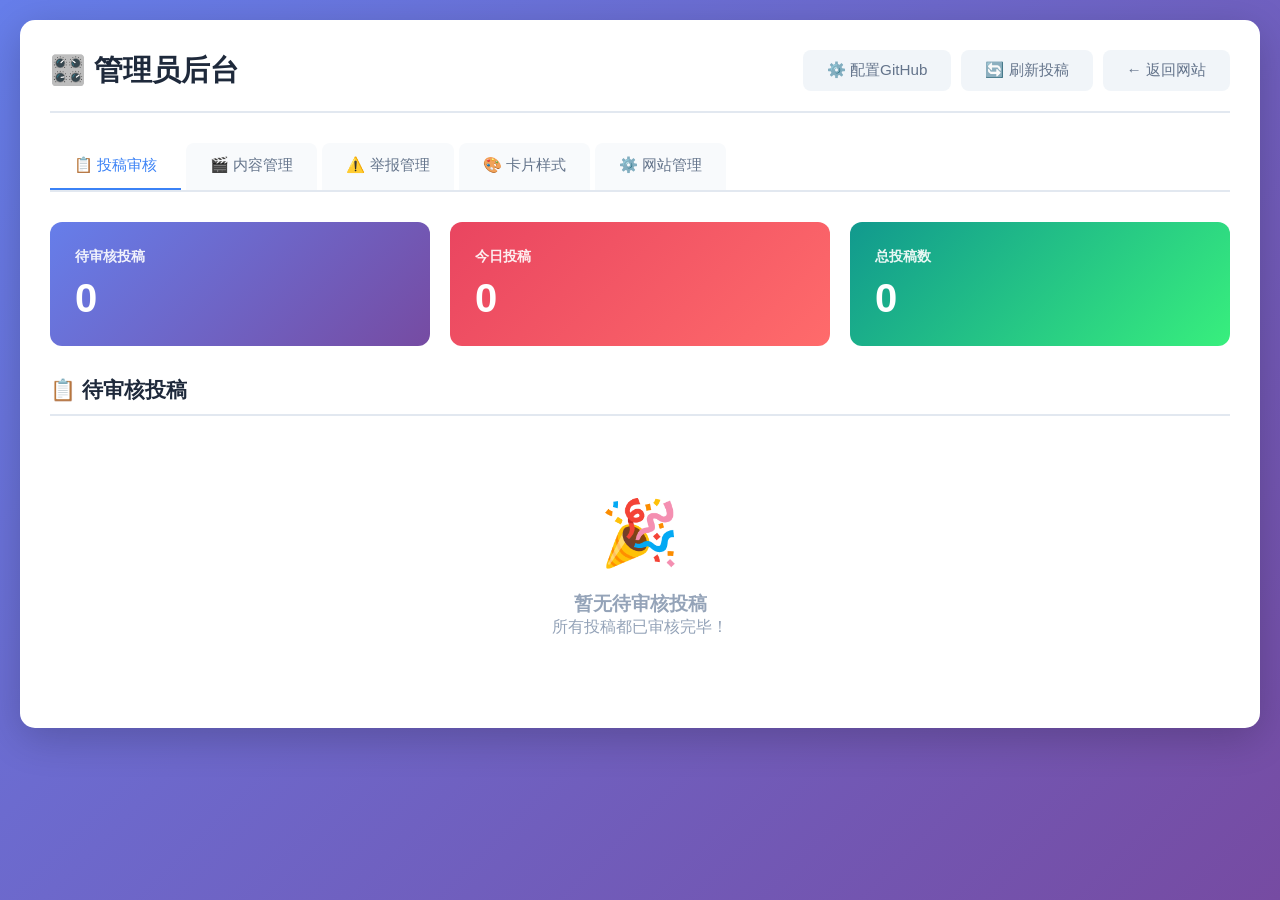
<file: admin.html>
<!DOCTYPE html>
<html lang="zh-CN">
<head>
    <meta charset="UTF-8">
    <meta name="viewport" content="width=device-width, initial-scale=1.0">
    <title>管理员后台 - 动画每日一刷</title>
    <link rel="stylesheet" href="style.css?v=202603101800">
    <script src="supabase.js"></script>
    <style>
        body {
            padding: 20px;
            background: linear-gradient(135deg, #667eea 0%, #764ba2 100%);
            min-height: 100vh;
        }
        
        /* 网站管理菜单表单样式 */
        #site-section .form-group label {
            color: #475569 !important;
            font-weight: 500;
        }
        
        #site-section .form-group input {
            color: #1e293b !important;
            background: #ffffff !important;
            border: 1px solid #e2e8f0 !important;
        }
        
        #site-section .form-group input::placeholder {
            color: #94a3b8 !important;
        }
        
        /* 分类管理输入框样式 */
        .category-name-input,
        .subcategory-key-input,
        .subcategory-name-input {
            color: #1e293b !important;
            background: #ffffff !important;
            border: 1px solid #e2e8f0 !important;
        }
        
        .category-name-input::placeholder,
        .subcategory-key-input::placeholder,
        .subcategory-name-input::placeholder {
            color: #94a3b8 !important;
        }

        .admin-container {
            max-width: 1400px;
            margin: 0 auto;
            background: #fff;
            border-radius: 15px;
            padding: 30px;
            box-shadow: 0 10px 40px rgba(0,0,0,0.2);
        }
        .admin-header {
            display: flex;
            justify-content: space-between;
            align-items: center;
            margin-bottom: 30px;
            padding-bottom: 20px;
            border-bottom: 2px solid #e2e8f0;
        }
        .admin-header h1 {
            color: #1e293b;
            margin: 0;
            font-size: 1.8rem;
        }
        .back-btn {
            padding: 10px 24px;
            background: #f1f5f9;
            border: none;
            border-radius: 8px;
            color: #64748b;
            cursor: pointer;
            font-size: 0.95rem;
            transition: all 0.3s;
        }
        .back-btn:hover {
            background: #e2e8f0;
            color: #3b82f6;
        }
        .stats-cards {
            display: grid;
            grid-template-columns: repeat(auto-fit, minmax(250px, 1fr));
            gap: 20px;
            margin-bottom: 30px;
        }
        .stat-card {
            background: linear-gradient(135deg, #667eea 0%, #764ba2 100%);
            padding: 25px;
            border-radius: 12px;
            color: #fff;
        }
        .stat-card:nth-child(2) {
            background: linear-gradient(135deg, #e94560 0%, #ff6b6b 100%);
        }
        .stat-card:nth-child(3) {
            background: linear-gradient(135deg, #11998e 0%, #38ef7d 100%);
        }
        .stat-card h3 {
            margin: 0 0 10px 0;
            font-size: 0.9rem;
            opacity: 0.9;
        }
        .stat-card .number {
            font-size: 2.5rem;
            font-weight: 700;
        }
        .section-title {
            color: #1e293b;
            font-size: 1.3rem;
            margin-bottom: 20px;
            padding-bottom: 10px;
            border-bottom: 2px solid #e2e8f0;
        }
        .submission-list {
            display: flex;
            flex-direction: column;
            gap: 20px;
        }
        .submission-card {
            border: 1px solid #e2e8f0;
            border-radius: 12px;
            padding: 20px;
            background: #f8fafc;
            transition: all 0.3s;
        }
        .submission-card:hover {
            box-shadow: 0 4px 15px rgba(0,0,0,0.1);
        }
        .submission-header {
            display: flex;
            justify-content: space-between;
            align-items: flex-start;
            margin-bottom: 15px;
        }
        .submission-info {
            flex: 1;
        }
        .submission-title {
            color: #1e293b;
            font-size: 1.2rem;
            font-weight: 600;
            margin-bottom: 8px;
        }
        .submission-url {
            color: #3b82f6;
            font-size: 0.9rem;
            margin-bottom: 8px;
            word-break: break-all;
        }
        .submission-meta {
            display: flex;
            gap: 15px;
            flex-wrap: wrap;
        }
        .meta-tag {
            background: #e2e8f0;
            padding: 4px 12px;
            border-radius: 15px;
            font-size: 0.85rem;
            color: #64748b;
        }
        .submission-actions {
            display: flex;
            gap: 10px;
            margin-top: 15px;
        }
        .action-btn {
            padding: 10px 24px;
            border: none;
            border-radius: 8px;
            cursor: pointer;
            font-size: 0.95rem;
            font-weight: 600;
            transition: all 0.3s;
        }
        .approve-btn {
            background: linear-gradient(135deg, #11998e 0%, #38ef7d 100%);
            color: #fff;
        }
        .approve-btn:hover {
            transform: translateY(-2px);
            box-shadow: 0 4px 15px rgba(17,153,142,0.4);
        }
        .reject-btn {
            background: #fef2f2;
            color: #ef4444;
            border: 1px solid #fecaca;
        }
        .reject-btn:hover {
            background: #fee2e2;
        }
        .view-btn {
            background: #dbeafe;
            color: #3b82f6;
            border: 1px solid #93c5fd;
        }
        .view-btn:hover {
            background: #bfdbfe;
        }
        .empty-state {
            text-align: center;
            padding: 60px 20px;
            color: #94a3b8;
        }
        .empty-state .icon {
            font-size: 4rem;
            margin-bottom: 20px;
        }
        .json-output {
            background: #1e293b;
            color: #e2e8f0;
            padding: 20px;
            border-radius: 8px;
            font-family: monospace;
            font-size: 0.85rem;
            white-space: pre-wrap;
            word-break: break-all;
            margin-top: 15px;
            max-height: 300px;
            overflow-y: auto;
        }
        .copy-btn {
            margin-top: 10px;
            padding: 8px 20px;
            background: #3b82f6;
            color: #fff;
            border: none;
            border-radius: 6px;
            cursor: pointer;
            font-size: 0.9rem;
        }
        .copy-btn:hover {
            background: #2563eb;
        }
        .add-btn {
            padding: 10px 24px;
            background: linear-gradient(135deg, #667eea 0%, #764ba2 100%);
            color: #fff;
            border: none;
            border-radius: 8px;
            cursor: pointer;
            font-size: 0.95rem;
            font-weight: 600;
            transition: all 0.3s;
        }
        .add-btn:hover {
            transform: translateY(-2px);
            box-shadow: 0 4px 15px rgba(102,126,234,0.4);
        }
        .nav-tab {
            padding: 12px 24px;
            background: #f8fafc;
            border: none;
            border-bottom: 2px solid transparent;
            color: #64748b;
            cursor: pointer;
            font-size: 0.95rem;
            font-weight: 500;
            transition: all 0.3s;
            border-radius: 8px 8px 0 0;
        }
        .nav-tab:hover {
            background: #f1f5f9;
            color: #3b82f6;
        }
        .nav-tab.active {
            background: #fff;
            border-bottom: 2px solid #3b82f6;
            color: #3b82f6;
        }
    </style>
</head>
<body>
    <div class="admin-container">
        <div class="admin-header">
            <h1>🎛️ 管理员后台</h1>
            <div style="display: flex; gap: 10px; align-items: center;">
                <button class="back-btn" onclick="openTokenConfig()">⚙️ 配置GitHub</button>
                <button class="back-btn" onclick="refreshSubmissions()">🔄 刷新投稿</button>
                <button class="back-btn" onclick="goBack()">← 返回网站</button>
            </div>
        </div>

        <div class="nav-tabs" style="display: flex; gap: 5px; margin-bottom: 30px; border-bottom: 2px solid #e2e8f0; flex-wrap: wrap;">
            <button class="nav-tab active" onclick="switchAdminTab('submissions')">📋 投稿审核</button>
            <button class="nav-tab" onclick="switchAdminTab('works')">🎬 内容管理</button>
            <button class="nav-tab" onclick="switchAdminTab('reports')">⚠️ 举报管理</button>
            <button class="nav-tab" onclick="switchAdminTab('style')">🎨 卡片样式</button>
            <button class="nav-tab" onclick="switchAdminTab('site')">⚙️ 网站管理</button>
        </div>

        <div id="submissions-section">
            <div class="stats-cards">
                <div class="stat-card">
                    <h3>待审核投稿</h3>
                    <div class="number" id="pendingCount">0</div>
                </div>
                <div class="stat-card">
                    <h3>今日投稿</h3>
                    <div class="number" id="todayCount">0</div>
                </div>
                <div class="stat-card">
                    <h3>总投稿数</h3>
                    <div class="number" id="totalSubCount">0</div>
                </div>
            </div>
            <h2 class="section-title">📋 待审核投稿</h2>
            <div class="submission-list" id="submissionList">
                <!-- 投稿列表将通过JS动态加载 -->
            </div>
        </div>

        <div id="works-section" style="display:none;">
            <div class="stats-cards" style="margin-bottom: 20px;">
                <div class="stat-card">
                    <h3>总内容数</h3>
                    <div class="number" id="totalWorksCount">0</div>
                </div>
                <div class="stat-card" style="background: linear-gradient(135deg, #e94560 0%, #ff6b6b 100%);">
                    <h3>动画作品</h3>
                    <div class="number" id="animationWorksCount">0</div>
                </div>
                <div class="stat-card" style="background: linear-gradient(135deg, #11998e 0%, #38ef7d 100%);">
                    <h3>Pose参考</h3>
                    <div class="number" id="poseWorksCount">0</div>
                </div>
            </div>
            <div style="margin-bottom: 20px; display: flex; gap: 10px; flex-wrap: wrap; align-items: center;">
                <button class="add-btn" onclick="openAddWorkModal()">+ 新增内容</button>
                <button class="add-btn" onclick="fetchAllThumbnails()" style="background: linear-gradient(135deg, #f093fb 0%, #f5576c 100%);">🎬 一键获取B站缩略图</button>
            </div>
            <div id="thumbnailProgress" style="display: none; margin-bottom: 20px; padding: 20px; background: #f0f9ff; border: 1px solid #bae6fd; border-radius: 8px;">
                <h3 style="margin: 0 0 10px 0; color: #0369a1;">📥 正在获取缩略图...</h3>
                <div style="margin-bottom: 10px;">
                    <div style="display: flex; justify-content: space-between; margin-bottom: 5px;">
                        <span id="thumbnailProgressText" style="color: #475569;">准备中...</span>
                        <span id="thumbnailProgressPercent" style="color: #3b82f6; font-weight: 600;">0%</span>
                    </div>
                    <div style="width: 100%; height: 8px; background: #e2e8f0; border-radius: 4px; overflow: hidden;">
                        <div id="thumbnailProgressBar" style="height: 100%; width: 0%; background: linear-gradient(90deg, #3b82f6 0%, #8b5cf6 100%); transition: width 0.3s;"></div>
                    </div>
                </div>
                <div id="thumbnailProgressLog" style="max-height: 200px; overflow-y: auto; background: #fff; padding: 10px; border-radius: 4px; font-size: 0.85rem; color: #475569;"></div>
            </div>
            <div class="submission-list" id="worksManageList"></div>
        </div>

        <div id="reports-section" style="display:none;">
            <div class="stats-cards" style="margin-bottom: 20px;">
                <div class="stat-card">
                    <h3>待处理举报</h3>
                    <div class="number" id="reportCount">0</div>
                </div>
                <div class="stat-card" style="background: linear-gradient(135deg, #11998e 0%, #38ef7d 100%);">
                    <h3>已处理举报</h3>
                    <div class="number" id="resolvedReportCount">0</div>
                </div>
            </div>
            <h2 class="section-title">⚠️ 举报管理</h2>
            <div class="submission-list" id="reportsList">
                <!-- 举报列表将通过JS动态加载 -->
            </div>
        </div>

        <div id="style-section" style="display:none;">
            <h2 class="section-title">🎨 卡片样式配置</h2>
            
            <div style="background: #f8fafc; padding: 30px; border-radius: 12px; margin-bottom: 30px;">
                <h3 style="margin-bottom: 20px; color: #1e293b;">📐 卡片尺寸</h3>
                
                <div style="margin-bottom: 25px;">
                    <div style="display: flex; justify-content: space-between; align-items: center; margin-bottom: 8px;">
                        <label style="font-weight: 500; color: #475569;">图片区域高度</label>
                        <div style="display: flex; align-items: center; gap: 10px;">
                            <button onclick="changeImageHeight(-10)" style="width: 36px; height: 36px; background: #f1f5f9; border: 1px solid #e2e8f0; border-radius: 6px; cursor: pointer; font-size: 1.2rem; font-weight: bold;">-</button>
                            <input type="number" id="imageHeightInput" min="150" max="400" value="240" style="width: 80px; padding: 8px 12px; border: 1px solid #e2e8f0; border-radius: 6px; text-align: center; font-size: 1rem; font-weight: 600; color: #3b82f6;">
                            <button onclick="changeImageHeight(10)" style="width: 36px; height: 36px; background: #f1f5f9; border: 1px solid #e2e8f0; border-radius: 6px; cursor: pointer; font-size: 1.2rem; font-weight: bold;">+</button>
                            <span style="color: #64748b; font-weight: 500;">px</span>
                        </div>
                    </div>
                </div>
                
                <div style="margin-bottom: 25px;">
                    <div style="display: flex; justify-content: space-between; align-items: center; margin-bottom: 8px;">
                        <label style="font-weight: 500; color: #475569;">内容区域高度</label>
                        <div style="display: flex; align-items: center; gap: 10px;">
                            <button onclick="changeContentHeight(-10)" id="contentHeightMinusBtn" style="width: 36px; height: 36px; background: #f1f5f9; border: 1px solid #e2e8f0; border-radius: 6px; cursor: pointer; font-size: 1.2rem; font-weight: bold;">-</button>
                            <input type="number" id="contentHeightInput" min="150" max="400" value="200" style="width: 80px; padding: 8px 12px; border: 1px solid #e2e8f0; border-radius: 6px; text-align: center; font-size: 1rem; font-weight: 600; color: #3b82f6;">
                            <button onclick="changeContentHeight(10)" id="contentHeightPlusBtn" style="width: 36px; height: 36px; background: #f1f5f9; border: 1px solid #e2e8f0; border-radius: 6px; cursor: pointer; font-size: 1.2rem; font-weight: bold;">+</button>
                            <span style="color: #64748b; font-weight: 500;">px</span>
                        </div>
                    </div>
                    <div style="margin-top: 5px;">
                        <label style="display: flex; align-items: center; gap: 8px; color: #64748b; font-size: 0.9rem;">
                            <input type="checkbox" id="autoContentHeight" checked style="width: 16px; height: 16px;" onchange="toggleContentHeightInput()">
                            内容区域自动高度
                        </label>
                    </div>
                </div>
            </div>
            
            <div style="background: #f8fafc; padding: 30px; border-radius: 12px; margin-bottom: 30px;">
                <h3 style="margin-bottom: 20px; color: #1e293b;">📊 布局配置</h3>
                
                <div style="margin-bottom: 25px;">
                    <div style="display: flex; justify-content: space-between; align-items: center; margin-bottom: 8px;">
                        <label style="font-weight: 500; color: #475569;">PC端卡片列数</label>
                        <div style="display: flex; align-items: center; gap: 10px;">
                            <button onclick="changeColumns(-1)" style="width: 36px; height: 36px; background: #f1f5f9; border: 1px solid #e2e8f0; border-radius: 6px; cursor: pointer; font-size: 1.2rem; font-weight: bold;">-</button>
                            <input type="number" id="columnsInput" min="2" max="5" value="3" style="width: 80px; padding: 8px 12px; border: 1px solid #e2e8f0; border-radius: 6px; text-align: center; font-size: 1rem; font-weight: 600; color: #3b82f6;">
                            <button onclick="changeColumns(1)" style="width: 36px; height: 36px; background: #f1f5f9; border: 1px solid #e2e8f0; border-radius: 6px; cursor: pointer; font-size: 1.2rem; font-weight: bold;">+</button>
                            <span style="color: #64748b; font-weight: 500;">列</span>
                        </div>
                    </div>
                </div>
                
                <div style="margin-bottom: 25px;">
                    <div style="display: flex; justify-content: space-between; align-items: center; margin-bottom: 8px;">
                        <label style="font-weight: 500; color: #475569;">每页最大行数</label>
                        <div style="display: flex; align-items: center; gap: 10px;">
                            <button onclick="changeMaxRows(-1)" style="width: 36px; height: 36px; background: #f1f5f9; border: 1px solid #e2e8f0; border-radius: 6px; cursor: pointer; font-size: 1.2rem; font-weight: bold;">-</button>
                            <input type="number" id="maxRowsInput" min="1" max="10" value="3" style="width: 80px; padding: 8px 12px; border: 1px solid #e2e8f0; border-radius: 6px; text-align: center; font-size: 1rem; font-weight: 600; color: #3b82f6;">
                            <button onclick="changeMaxRows(1)" style="width: 36px; height: 36px; background: #f1f5f9; border: 1px solid #e2e8f0; border-radius: 6px; cursor: pointer; font-size: 1.2rem; font-weight: bold;">+</button>
                            <span style="color: #64748b; font-weight: 500;">行</span>
                        </div>
                    </div>
                </div>
            </div>
            
            <div style="display: flex; gap: 15px;">
                <button onclick="saveCardStyle()" style="padding: 12px 30px; background: linear-gradient(135deg, #667eea 0%, #764ba2 100%); color: white; border: none; border-radius: 8px; font-size: 1rem; cursor: pointer; font-weight: 600;">💾 保存配置</button>
                <button onclick="resetCardStyle()" style="padding: 12px 30px; background: #f1f5f9; color: #64748b; border: 1px solid #e2e8f0; border-radius: 8px; font-size: 1rem; cursor: pointer; font-weight: 500;">↩️ 重置默认</button>
            </div>
            
            <div style="margin-top: 30px; padding: 20px; background: #f0fdf4; border: 1px solid #86efac; border-radius: 8px;">
                <p style="color: #166534; margin: 0;">💡 <strong>提示：</strong>配置保存后，刷新网站即可看到效果！</p>
            </div>
        </div>

        <div id="site-section" style="display:none;">
            <h2 class="section-title">⚙️ 网站管理</h2>
            
            <div style="background: #f8fafc; padding: 30px; border-radius: 12px; margin-bottom: 30px;">
                <h3 style="margin-bottom: 20px; color: #1e293b;">🎨 基本信息</h3>
                
                <div class="form-group">
                    <label>网站标题</label>
                    <input type="text" id="siteTitle" placeholder="动画每日一刷">
                </div>
                
                <div class="form-group">
                    <label>网站副标题</label>
                    <input type="text" id="siteSubtitle" placeholder="3D 动画师每日灵感与 Pose 参考">
                </div>
                
                <div class="form-group">
                    <label>页脚文字</label>
                    <input type="text" id="footerText" placeholder="© 2024 动画每日一刷 | 为 3D 动画师打造">
                </div>
            </div>
            
            <div style="background: #f8fafc; padding: 30px; border-radius: 12px; margin-bottom: 30px;">
                <h3 style="margin-bottom: 20px; color: #1e293b;">📋 菜单名称</h3>
                
                <div class="form-group">
                    <label>全部</label>
                    <input type="text" id="menuAll" placeholder="全部">
                </div>
                
                <div class="form-group">
                    <label>动画作品</label>
                    <input type="text" id="menuAnimation" placeholder="动画作品">
                </div>
                
                <div class="form-group">
                    <label>Pose 参考</label>
                    <input type="text" id="menuPose" placeholder="Pose 参考">
                </div>
                
                <div class="form-group">
                    <label>我的收藏</label>
                    <input type="text" id="menuFavorites" placeholder="❤️ 我的收藏">
                </div>
                
                <div class="form-group">
                    <label>浏览历史</label>
                    <input type="text" id="menuHistory" placeholder="📜 浏览历史">
                </div>
            </div>
            
            <div style="background: #f8fafc; padding: 30px; border-radius: 12px; margin-bottom: 30px;">
                <h3 style="margin-bottom: 20px; color: #1e293b;">📁 分类管理</h3>
                
                <div style="margin-bottom: 20px;">
                    <button onclick="addCategory()" style="padding: 10px 24px; background: linear-gradient(135deg, #667eea 0%, #764ba2 100%); color: white; border: none; border-radius: 8px; cursor: pointer; font-size: 0.95rem; font-weight: 600; transition: all 0.3s;">+ 添加主分类</button>
                </div>
                
                <div id="categoriesContainer" style="display: flex; flex-direction: column; gap: 20px;">
                    <!-- 分类列表将通过JS动态加载 -->
                </div>
            </div>
            
            <div style="display: flex; gap: 15px;">
                <button onclick="saveSiteConfig()" style="padding: 12px 30px; background: linear-gradient(135deg, #667eea 0%, #764ba2 100%); color: white; border: none; border-radius: 8px; font-size: 1rem; cursor: pointer; font-weight: 600;">💾 保存配置</button>
                <button onclick="resetSiteConfig()" style="padding: 12px 30px; background: #f1f5f9; color: #64748b; border: 1px solid #e2e8f0; border-radius: 8px; font-size: 1rem; cursor: pointer; font-weight: 500;">↩️ 重置默认</button>
            </div>
            
            <div style="margin-top: 30px; padding: 20px; background: #f0fdf4; border: 1px solid #86efac; border-radius: 8px;">
                <p style="color: #166534; margin: 0;">💡 <strong>提示：</strong>配置保存后，刷新网站即可看到效果！</p>
            </div>
        </div>
    </div>

    <!-- 内容管理弹窗 -->
    <div id="workManageModal" class="modal" style="display:none;">
        <div class="modal-content">
            <div class="modal-header">
                <h2 id="workManageModalTitle">编辑内容</h2>
                <button class="modal-close" onclick="closeWorkManageModal()">×</button>
            </div>
            <form id="workManageForm" onsubmit="saveWorkManage(event)">
                <input type="hidden" id="workManageId">
                <div class="form-group">
                    <label>内容链接 *</label>
                    <input type="url" id="workManageUrl" placeholder="请输入B站/花瓣链接" required>
                </div>
                <div class="form-group">
                    <label>内容标题 *</label>
                    <input type="text" id="workManageTitle" placeholder="内容标题" required>
                </div>
                <div class="form-group">
                    <label>内容分类 *</label>
                    <select id="workManageType" onchange="updateWorkManageSubcategories()" required>
                        <option value="animation">动画作品</option>
                        <option value="pose">Pose 参考</option>
                    </select>
                </div>
                <div class="form-group">
                    <label>子分类 *</label>
                    <select id="workManageSubcategory" required>
                        <option value="">请先选择内容分类</option>
                    </select>
                </div>
                <div class="form-group">
                    <label>简短描述</label>
                    <textarea id="workManageDescription" placeholder="简单介绍这个内容" rows="2"></textarea>
                </div>
                <div class="form-group">
                    <label>标签（空格分隔）</label>
                    <input type="text" id="workManageTags" placeholder="例如：Maya 角色动画">
                </div>
                <div class="form-actions">
                    <button type="button" class="btn-secondary" onclick="closeWorkManageModal()">取消</button>
                    <button type="submit" class="save-btn">保存</button>
                </div>
            </form>
        </div>
    </div>

    <!-- GitHub Token 配置弹窗 -->
    <div id="tokenModal" class="modal" style="display:none;">
        <div class="modal-content">
            <div class="modal-header">
                <h2>⚙️ 配置GitHub</h2>
                <button class="modal-close" onclick="closeTokenModal()">×</button>
            </div>
            <form id="tokenForm" onsubmit="saveTokenConfig(event)">
                <div class="form-group">
                    <label>GitHub Personal Access Token *</label>
                    <input type="password" id="githubToken" placeholder="ghp_xxxxxxxxxxxx" required>
                    <small class="form-hint">需要有 repo 权限，Token 只会保存在您的本地浏览器</small>
                </div>
                <div class="form-group">
                    <label>仓库所有者 *</label>
                    <input type="text" id="repoOwner" placeholder="例如：CNMJH" required>
                </div>
                <div class="form-group">
                    <label>仓库名称 *</label>
                    <input type="text" id="repoName" placeholder="例如：cnmjh.github.anim-daily" required>
                </div>
                <div class="form-group">
                    <label>分支 *</label>
                    <input type="text" id="repoBranch" value="main" required>
                </div>
                <div class="form-actions">
                    <button type="button" class="btn-secondary" onclick="closeTokenModal()">取消</button>
                    <button type="submit" class="btn-primary">保存配置</button>
                </div>
            </form>
        </div>
    </div>
</div>

    <script>
        let pendingSubmissions = [];
        let reports = [];
        let githubConfig = {
            token: '',
            owner: '',
            repo: '',
            branch: 'main'
        };

        // 切换管理标签
        let worksManageData = [];
        
        function switchAdminTab(tab) {
            document.querySelectorAll('.nav-tab').forEach(btn => btn.classList.remove('active'));
            event.target.classList.add('active');
            
            if (tab === 'submissions') {
                document.getElementById('submissions-section').style.display = 'block';
                document.getElementById('works-section').style.display = 'none';
                document.getElementById('reports-section').style.display = 'none';
                document.getElementById('style-section').style.display = 'none';
                document.getElementById('site-section').style.display = 'none';
            } else if (tab === 'works') {
                document.getElementById('submissions-section').style.display = 'none';
                document.getElementById('works-section').style.display = 'block';
                document.getElementById('reports-section').style.display = 'none';
                document.getElementById('style-section').style.display = 'none';
                document.getElementById('site-section').style.display = 'none';
                loadWorksForManage();
            } else if (tab === 'reports') {
                document.getElementById('submissions-section').style.display = 'none';
                document.getElementById('works-section').style.display = 'none';
                document.getElementById('reports-section').style.display = 'block';
                document.getElementById('style-section').style.display = 'none';
                document.getElementById('site-section').style.display = 'none';
                loadReports();
            } else if (tab === 'style') {
                document.getElementById('submissions-section').style.display = 'none';
                document.getElementById('works-section').style.display = 'none';
                document.getElementById('reports-section').style.display = 'none';
                document.getElementById('style-section').style.display = 'block';
                document.getElementById('site-section').style.display = 'none';
                loadCardStyle();
            } else if (tab === 'site') {
                document.getElementById('submissions-section').style.display = 'none';
                document.getElementById('works-section').style.display = 'none';
                document.getElementById('reports-section').style.display = 'none';
                document.getElementById('style-section').style.display = 'none';
                document.getElementById('site-section').style.display = 'block';
                loadSiteConfig();
            }
        }

        // ========== 卡片样式配置 ==========
        // 默认配置
        const defaultCardStyle = {
            imageHeight: 240,
            contentHeight: 200,
            autoContentHeight: true,
            columns: 3,
            maxRows: 3
        };

        // 标记是否已绑定滑条事件
        let sliderEventsBound = false;
        
        // 加载卡片样式配置
        async function loadCardStyle() {
            try {
                let config = defaultCardStyle;
                
                // 先尝试从GitHub加载
                try {
                    const response = await fetch('style-config.json?t=' + Date.now());
                    if (response.ok) {
                        config = await response.json();
                        console.log('✅ 从GitHub加载样式配置成功');
                    }
                } catch (e) {
                    console.warn('⚠️ 从GitHub加载样式配置失败，使用默认值:', e);
                }
                
                // 设置输入框值
                document.getElementById('imageHeightInput').value = config.imageHeight;
                document.getElementById('contentHeightInput').value = config.contentHeight;
                document.getElementById('autoContentHeight').checked = config.autoContentHeight;
                document.getElementById('columnsInput').value = config.columns;
                document.getElementById('maxRowsInput').value = config.maxRows;
                
                // 更新输入框状态
                toggleContentHeightInput();
                
            } catch (e) {
                console.error('加载卡片样式配置失败:', e);
            }
        }

        // 切换内容高度输入框状态
        function toggleContentHeightInput() {
            const autoContentHeight = document.getElementById('autoContentHeight').checked;
            const contentHeightInput = document.getElementById('contentHeightInput');
            const minusBtn = document.getElementById('contentHeightMinusBtn');
            const plusBtn = document.getElementById('contentHeightPlusBtn');
            
            const disabled = autoContentHeight;
            contentHeightInput.disabled = disabled;
            minusBtn.disabled = disabled;
            plusBtn.disabled = disabled;
            contentHeightInput.style.opacity = disabled ? '0.5' : '1';
            minusBtn.style.opacity = disabled ? '0.5' : '1';
            plusBtn.style.opacity = disabled ? '0.5' : '1';
        }

        // 修改图片高度
        function changeImageHeight(delta) {
            const input = document.getElementById('imageHeightInput');
            let value = parseInt(input.value) + delta;
            value = Math.max(150, Math.min(400, value));
            input.value = value;
        }

        // 修改内容高度
        function changeContentHeight(delta) {
            const input = document.getElementById('contentHeightInput');
            let value = parseInt(input.value) + delta;
            value = Math.max(150, Math.min(400, value));
            input.value = value;
        }

        // 修改列数
        function changeColumns(delta) {
            const input = document.getElementById('columnsInput');
            let value = parseInt(input.value) + delta;
            value = Math.max(2, Math.min(5, value));
            input.value = value;
        }

        // 修改行数
        function changeMaxRows(delta) {
            const input = document.getElementById('maxRowsInput');
            let value = parseInt(input.value) + delta;
            value = Math.max(1, Math.min(10, value));
            input.value = value;
        }

        // 保存卡片样式配置到GitHub
        async function saveCardStyle() {
            const config = {
                imageHeight: parseInt(document.getElementById('imageHeightInput').value),
                contentHeight: parseInt(document.getElementById('contentHeightInput').value),
                autoContentHeight: document.getElementById('autoContentHeight').checked,
                columns: parseInt(document.getElementById('columnsInput').value),
                maxRows: parseInt(document.getElementById('maxRowsInput').value)
            };
            
            // 检查GitHub配置
            if (!githubConfig.token || !githubConfig.owner || !githubConfig.repo) {
                alert('❌ 请先配置GitHub！点击右上角"⚙️ 配置GitHub"');
                return;
            }
            
            try {
                console.log('正在保存样式配置到GitHub...');
                console.log('GitHub配置:', {
                    owner: githubConfig.owner,
                    repo: githubConfig.repo,
                    branch: githubConfig.branch,
                    token: githubConfig.token ? '***已设置***' : '未设置'
                });
                
                // 获取文件SHA
                let sha = null;
                try {
                    sha = await getStyleConfigFileSha();
                    console.log('获取到的SHA:', sha);
                } catch (e) {
                    console.log('文件不存在，将创建新文件');
                }
                
                const content = btoa(unescape(encodeURIComponent(JSON.stringify(config, null, 2))));
                const updateUrl = `https://api.github.com/repos/${githubConfig.owner}/${githubConfig.repo}/contents/style-config.json`;
                
                // 构建请求体
                const requestBody = {
                    message: '更新卡片样式配置',
                    content: content,
                    branch: githubConfig.branch
                };
                
                // 如果有SHA，添加到请求体
                if (sha) {
                    requestBody.sha = sha;
                }
                
                console.log('请求URL:', updateUrl);
                console.log('请求体:', requestBody);
                
                const response = await fetch(updateUrl, {
                    method: 'PUT',
                    headers: {
                        'Authorization': `token ${githubConfig.token}`,
                        'Accept': 'application/vnd.github.v3+json',
                        'Content-Type': 'application/json'
                    },
                    body: JSON.stringify(requestBody)
                });
                
                console.log('GitHub响应状态:', response.status, response.statusText);
                
                if (response.ok) {
                    alert('✅ 卡片样式配置已保存到GitHub！\n\n所有用户刷新网站即可看到效果！');
                } else {
                    let errorMsg = '保存失败';
                    try {
                        const errorData = await response.json();
                        errorMsg = errorData.message || errorMsg;
                        console.error('GitHub错误响应:', errorData);
                    } catch (e) {
                        errorMsg = response.statusText || errorMsg;
                    }
                    throw new Error(errorMsg);
                }
            } catch (e) {
                console.error('保存样式配置失败:', e);
                alert('❌ 保存到GitHub失败！\n\n错误信息：' + e.message + '\n\n请检查控制台日志获取更多信息！');
            }
        }

        // 获取style-config.json的SHA
        async function getStyleConfigFileSha() {
            const url = `https://api.github.com/repos/${githubConfig.owner}/${githubConfig.repo}/contents/style-config.json?ref=${githubConfig.branch}`;
            console.log('正在获取文件SHA:', url);
            
            const response = await fetch(url, {
                headers: {
                    'Authorization': `token ${githubConfig.token}`,
                    'Accept': 'application/vnd.github.v3+json'
                }
            });
            
            console.log('获取SHA响应状态:', response.status, response.statusText);
            
            if (!response.ok) {
                throw new Error('获取文件信息失败: ' + response.status);
            }
            
            const data = await response.json();
            return data.sha;
        }

        // 重置卡片样式配置
        async function resetCardStyle() {
            if (!confirm('确定要重置为默认样式吗？')) {
                return;
            }
            
            // 检查GitHub配置
            if (!githubConfig.token || !githubConfig.owner || !githubConfig.repo) {
                alert('❌ 请先配置GitHub！点击右上角"⚙️ 配置GitHub"');
                return;
            }
            
            try {
                console.log('正在重置样式配置到GitHub...');
                
                // 获取文件SHA
                let sha = null;
                try {
                    sha = await getStyleConfigFileSha();
                    console.log('获取到的SHA:', sha);
                } catch (e) {
                    console.log('文件不存在，将创建新文件');
                }
                
                const content = btoa(unescape(encodeURIComponent(JSON.stringify(defaultCardStyle, null, 2))));
                const updateUrl = `https://api.github.com/repos/${githubConfig.owner}/${githubConfig.repo}/contents/style-config.json`;
                
                // 构建请求体
                const requestBody = {
                    message: '重置卡片样式为默认',
                    content: content,
                    branch: githubConfig.branch
                };
                
                // 如果有SHA，添加到请求体
                if (sha) {
                    requestBody.sha = sha;
                }
                
                const response = await fetch(updateUrl, {
                    method: 'PUT',
                    headers: {
                        'Authorization': `token ${githubConfig.token}`,
                        'Accept': 'application/vnd.github.v3+json',
                        'Content-Type': 'application/json'
                    },
                    body: JSON.stringify(requestBody)
                });
                
                console.log('GitHub响应状态:', response.status, response.statusText);
                
                if (response.ok) {
                    // 重置输入框值
                    document.getElementById('imageHeightInput').value = defaultCardStyle.imageHeight;
                    document.getElementById('contentHeightInput').value = defaultCardStyle.contentHeight;
                    document.getElementById('autoContentHeight').checked = defaultCardStyle.autoContentHeight;
                    document.getElementById('columnsInput').value = defaultCardStyle.columns;
                    document.getElementById('maxRowsInput').value = defaultCardStyle.maxRows;
                    
                    toggleContentHeightInput();
                    alert('✅ 已重置为默认样式并保存到GitHub！\n\n所有用户刷新网站即可看到效果！');
                } else {
                    let errorMsg = '重置失败';
                    try {
                        const errorData = await response.json();
                        errorMsg = errorData.message || errorMsg;
                        console.error('GitHub错误响应:', errorData);
                    } catch (e) {
                        errorMsg = response.statusText || errorMsg;
                    }
                    throw new Error(errorMsg);
                }
            } catch (e) {
                console.error('重置样式配置失败:', e);
                alert('❌ 重置到GitHub失败！\n\n错误信息：' + e.message + '\n\n请检查控制台日志获取更多信息！');
            }
        }

        // ========== 网站管理 ==========
        // 默认网站配置
        const defaultSiteConfig = {
            siteTitle: "动画每日一刷",
            siteSubtitle: "3D 动画师每日灵感与 Pose 参考",
            footerText: "© 2024 动画每日一刷 | 为 3D 动画师打造",
            menuNames: {
                all: "全部",
                animation: "动画作品",
                pose: "Pose 参考",
                favorites: "❤️ 我的收藏",
                history: "📜 浏览历史"
            },
            categories: {
                animation: {
                    name: "动画作品",
                    subcategories: {
                        "character": "角色动画",
                        "action": "动作场面",
                        "facial": "表情动画",
                        "creature": "生物动画"
                    }
                },
                pose: {
                    name: "Pose 参考",
                    subcategories: {
                        "stand": "站立姿势",
                        "action_pose": "动态姿势",
                        "hand": "手部参考"
                    }
                }
            }
        };

        // 加载网站配置
        async function loadSiteConfig() {
            try {
                let config = defaultSiteConfig;
                
                // 先尝试从GitHub加载
                try {
                    const response = await fetch('site-config.json?t=' + Date.now());
                    if (response.ok) {
                        config = await response.json();
                        console.log('✅ 从GitHub加载网站配置成功');
                    }
                } catch (e) {
                    console.warn('⚠️ 从GitHub加载网站配置失败，使用默认值:', e);
                }
                
                // 填充表单
                document.getElementById('siteTitle').value = config.siteTitle || '';
                document.getElementById('siteSubtitle').value = config.siteSubtitle || '';
                document.getElementById('footerText').value = config.footerText || '';
                document.getElementById('menuAll').value = config.menuNames?.all || '';
                document.getElementById('menuAnimation').value = config.menuNames?.animation || '';
                document.getElementById('menuPose').value = config.menuNames?.pose || '';
                document.getElementById('menuFavorites').value = config.menuNames?.favorites || '';
                document.getElementById('menuHistory').value = config.menuNames?.history || '';
                
                // 渲染分类管理
                renderCategories(config.categories || defaultSiteConfig.categories);
                
            } catch (e) {
                console.error('加载网站配置失败:', e);
            }
        }

        // 渲染分类管理界面
        function renderCategories(categories) {
            const container = document.getElementById('categoriesContainer');
            container.innerHTML = '';
            
            Object.keys(categories).forEach(categoryKey => {
                const category = categories[categoryKey];
                const categoryDiv = document.createElement('div');
                categoryDiv.className = 'category-item';
                categoryDiv.style.cssText = 'background: white; padding: 20px; border-radius: 10px; border: 1px solid #e2e8f0;';
                categoryDiv.innerHTML = `
                    <div style="display: flex; justify-content: space-between; align-items: center; margin-bottom: 15px;">
                        <div style="display: flex; align-items: center; gap: 10px;">
                            <span style="font-size: 1.2rem; font-weight: 600; color: #1e293b;">${categoryKey === 'animation' ? '🎬' : '🧍'}</span>
                            <input type="text" value="${category.name}" 
                                   class="category-name-input" 
                                   data-category="${categoryKey}"
                                   placeholder="主分类名称"
                                   style="padding: 8px 12px; border: 1px solid #e2e8f0; border-radius: 6px; font-size: 1rem; font-weight: 600;">
                        </div>
                        <div style="display: flex; gap: 10px;">
                            <button onclick="addSubcategory('${categoryKey}')" 
                                    style="padding: 6px 12px; background: #dbeafe; color: #1d4ed8; border: none; border-radius: 6px; cursor: pointer; font-size: 0.85rem;">
                                + 添加子分类
                            </button>
                            <button onclick="deleteCategory('${categoryKey}')" 
                                    style="padding: 6px 12px; background: #fee2e2; color: #dc2626; border: none; border-radius: 6px; cursor: pointer; font-size: 0.85rem;">
                                🗑️ 删除
                            </button>
                        </div>
                    </div>
                    <div class="subcategories-container" data-category="${categoryKey}" style="display: flex; flex-direction: column; gap: 10px; margin-left: 40px;">
                        ${Object.keys(category.subcategories).map(subKey => `
                            <div class="subcategory-item" style="display: flex; gap: 10px; align-items: center;">
                                <span style="color: #64748b;">🔑</span>
                                <input type="text" value="${subKey}" 
                                       class="subcategory-key-input"
                                       data-category="${categoryKey}"
                                       data-old-key="${subKey}"
                                       placeholder="子分类键名（英文）"
                                       style="padding: 6px 10px; border: 1px solid #e2e8f0; border-radius: 6px; font-size: 0.9rem; width: 150px;">
                                <span style="color: #94a3b8;">→</span>
                                <input type="text" value="${category.subcategories[subKey]}" 
                                       class="subcategory-name-input"
                                       data-category="${categoryKey}"
                                       data-subkey="${subKey}"
                                       placeholder="子分类显示名称"
                                       style="padding: 6px 10px; border: 1px solid #e2e8f0; border-radius: 6px; font-size: 0.9rem; flex: 1;">
                                <button onclick="deleteSubcategory('${categoryKey}', '${subKey}')" 
                                        style="padding: 4px 10px; background: #fee2e2; color: #dc2626; border: none; border-radius: 4px; cursor: pointer; font-size: 0.8rem;">
                                    🗑️
                                </button>
                            </div>
                        `).join('')}
                    </div>
                `;
                container.appendChild(categoryDiv);
            });
        }

        // 添加主分类
        function addCategory() {
            const categoryKey = prompt('请输入主分类键名（英文，例如：illustration）：');
            if (!categoryKey || !categoryKey.trim()) {
                return;
            }
            
            const categoryName = prompt('请输入主分类显示名称：');
            if (!categoryName || !categoryName.trim()) {
                return;
            }
            
            // 获取当前配置
            const currentConfig = getCurrentSiteConfigFromForm();
            if (!currentConfig.categories[categoryKey]) {
                currentConfig.categories[categoryKey] = {
                    name: categoryName,
                    subcategories: {}
                };
                renderCategories(currentConfig.categories);
            } else {
                alert('该分类键名已存在！');
            }
        }

        // 删除主分类
        function deleteCategory(categoryKey) {
            if (!confirm(`确定要删除主分类 "${categoryKey}" 及其所有子分类吗？`)) {
                return;
            }
            
            const currentConfig = getCurrentSiteConfigFromForm();
            delete currentConfig.categories[categoryKey];
            renderCategories(currentConfig.categories);
        }

        // 添加子分类
        function addSubcategory(categoryKey) {
            const subKey = prompt('请输入子分类键名（英文，例如：character）：');
            if (!subKey || !subKey.trim()) {
                return;
            }
            
            const subName = prompt('请输入子分类显示名称：');
            if (!subName || !subName.trim()) {
                return;
            }
            
            const currentConfig = getCurrentSiteConfigFromForm();
            if (!currentConfig.categories[categoryKey].subcategories[subKey]) {
                currentConfig.categories[categoryKey].subcategories[subKey] = subName;
                renderCategories(currentConfig.categories);
            } else {
                alert('该子分类键名已存在！');
            }
        }

        // 删除子分类
        function deleteSubcategory(categoryKey, subKey) {
            if (!confirm(`确定要删除子分类 "${subKey}" 吗？`)) {
                return;
            }
            
            const currentConfig = getCurrentSiteConfigFromForm();
            delete currentConfig.categories[categoryKey].subcategories[subKey];
            renderCategories(currentConfig.categories);
        }

        // 从表单获取当前网站配置
        function getCurrentSiteConfigFromForm() {
            const config = {
                siteTitle: document.getElementById('siteTitle').value,
                siteSubtitle: document.getElementById('siteSubtitle').value,
                footerText: document.getElementById('footerText').value,
                menuNames: {
                    all: document.getElementById('menuAll').value,
                    animation: document.getElementById('menuAnimation').value,
                    pose: document.getElementById('menuPose').value,
                    favorites: document.getElementById('menuFavorites').value,
                    history: document.getElementById('menuHistory').value
                },
                categories: {}
            };
            
            // 从分类管理界面获取分类配置
            const categoryItems = document.querySelectorAll('.category-item');
            categoryItems.forEach(item => {
                const categoryKeyInput = item.querySelector('.category-name-input');
                const categoryKey = categoryKeyInput.dataset.category;
                const categoryName = categoryKeyInput.value;
                
                config.categories[categoryKey] = {
                    name: categoryName,
                    subcategories: {}
                };
                
                const subItems = item.querySelectorAll('.subcategory-item');
                subItems.forEach(subItem => {
                    const keyInput = subItem.querySelector('.subcategory-key-input');
                    const nameInput = subItem.querySelector('.subcategory-name-input');
                    const oldKey = keyInput.dataset.oldKey;
                    const newKey = keyInput.value;
                    const subName = nameInput.value;
                    
                    if (newKey && subName) {
                        config.categories[categoryKey].subcategories[newKey] = subName;
                    }
                });
            });
            
            return config;
        }

        // 获取site-config.json的SHA
        async function getSiteConfigFileSha() {
            const url = `https://api.github.com/repos/${githubConfig.owner}/${githubConfig.repo}/contents/site-config.json?ref=${githubConfig.branch}`;
            console.log('正在获取网站配置文件SHA:', url);
            
            const response = await fetch(url, {
                headers: {
                    'Authorization': `token ${githubConfig.token}`,
                    'Accept': 'application/vnd.github.v3+json'
                }
            });
            
            console.log('获取网站配置SHA响应状态:', response.status, response.statusText);
            
            if (!response.ok) {
                throw new Error('获取文件信息失败: ' + response.status);
            }
            
            const data = await response.json();
            return data.sha;
        }

        // 保存网站配置到GitHub
        async function saveSiteConfig() {
            const config = getCurrentSiteConfigFromForm();
            
            // 检查GitHub配置
            if (!githubConfig.token || !githubConfig.owner || !githubConfig.repo) {
                alert('❌ 请先配置GitHub！点击右上角"⚙️ 配置GitHub"');
                return;
            }
            
            try {
                console.log('正在保存网站配置到GitHub...');
                console.log('GitHub配置:', {
                    owner: githubConfig.owner,
                    repo: githubConfig.repo,
                    branch: githubConfig.branch,
                    token: githubConfig.token ? '***已设置***' : '未设置'
                });
                
                // 获取文件SHA
                let sha = null;
                try {
                    sha = await getSiteConfigFileSha();
                    console.log('获取到的SHA:', sha);
                } catch (e) {
                    console.log('文件不存在，将创建新文件');
                }
                
                const content = btoa(unescape(encodeURIComponent(JSON.stringify(config, null, 2))));
                const updateUrl = `https://api.github.com/repos/${githubConfig.owner}/${githubConfig.repo}/contents/site-config.json`;
                
                // 构建请求体
                const requestBody = {
                    message: '更新网站配置',
                    content: content,
                    branch: githubConfig.branch
                };
                
                // 如果有SHA，添加到请求体
                if (sha) {
                    requestBody.sha = sha;
                }
                
                console.log('请求URL:', updateUrl);
                
                const response = await fetch(updateUrl, {
                    method: 'PUT',
                    headers: {
                        'Authorization': `token ${githubConfig.token}`,
                        'Accept': 'application/vnd.github.v3+json',
                        'Content-Type': 'application/json'
                    },
                    body: JSON.stringify(requestBody)
                });
                
                console.log('GitHub响应状态:', response.status, response.statusText);
                
                if (response.ok) {
                    alert('✅ 网站配置已保存到GitHub！\n\n所有用户刷新网站即可看到效果！');
                } else {
                    let errorMsg = '保存失败';
                    try {
                        const errorData = await response.json();
                        errorMsg = errorData.message || errorMsg;
                        console.error('GitHub错误响应:', errorData);
                    } catch (e) {
                        errorMsg = response.statusText || errorMsg;
                    }
                    throw new Error(errorMsg);
                }
            } catch (e) {
                console.error('保存网站配置失败:', e);
                alert('❌ 保存到GitHub失败！\n\n错误信息：' + e.message + '\n\n请检查控制台日志获取更多信息！');
            }
        }

        // 重置网站配置
        async function resetSiteConfig() {
            if (!confirm('确定要重置为默认网站配置吗？')) {
                return;
            }
            
            // 检查GitHub配置
            if (!githubConfig.token || !githubConfig.owner || !githubConfig.repo) {
                alert('❌ 请先配置GitHub！点击右上角"⚙️ 配置GitHub"');
                return;
            }
            
            try {
                console.log('正在重置网站配置到GitHub...');
                
                // 获取文件SHA
                let sha = null;
                try {
                    sha = await getSiteConfigFileSha();
                    console.log('获取到的SHA:', sha);
                } catch (e) {
                    console.log('文件不存在，将创建新文件');
                }
                
                const content = btoa(unescape(encodeURIComponent(JSON.stringify(defaultSiteConfig, null, 2))));
                const updateUrl = `https://api.github.com/repos/${githubConfig.owner}/${githubConfig.repo}/contents/site-config.json`;
                
                // 构建请求体
                const requestBody = {
                    message: '重置网站配置为默认',
                    content: content,
                    branch: githubConfig.branch
                };
                
                // 如果有SHA，添加到请求体
                if (sha) {
                    requestBody.sha = sha;
                }
                
                const response = await fetch(updateUrl, {
                    method: 'PUT',
                    headers: {
                        'Authorization': `token ${githubConfig.token}`,
                        'Accept': 'application/vnd.github.v3+json',
                        'Content-Type': 'application/json'
                    },
                    body: JSON.stringify(requestBody)
                });
                
                console.log('GitHub响应状态:', response.status, response.statusText);
                
                if (response.ok) {
                    // 重置表单
                    document.getElementById('siteTitle').value = defaultSiteConfig.siteTitle;
                    document.getElementById('siteSubtitle').value = defaultSiteConfig.siteSubtitle;
                    document.getElementById('footerText').value = defaultSiteConfig.footerText;
                    document.getElementById('menuAll').value = defaultSiteConfig.menuNames.all;
                    document.getElementById('menuAnimation').value = defaultSiteConfig.menuNames.animation;
                    document.getElementById('menuPose').value = defaultSiteConfig.menuNames.pose;
                    document.getElementById('menuFavorites').value = defaultSiteConfig.menuNames.favorites;
                    document.getElementById('menuHistory').value = defaultSiteConfig.menuNames.history;
                    
                    // 重新渲染分类管理
                    renderCategories(defaultSiteConfig.categories);
                    
                    alert('✅ 已重置为默认网站配置并保存到GitHub！\n\n所有用户刷新网站即可看到效果！');
                } else {
                    let errorMsg = '重置失败';
                    try {
                        const errorData = await response.json();
                        errorMsg = errorData.message || errorMsg;
                        console.error('GitHub错误响应:', errorData);
                    } catch (e) {
                        errorMsg = response.statusText || errorMsg;
                    }
                    throw new Error(errorMsg);
                }
            } catch (e) {
                console.error('重置网站配置失败:', e);
                alert('❌ 重置到GitHub失败！\n\n错误信息：' + e.message + '\n\n请检查控制台日志获取更多信息！');
            }
        }

        // 加载内容用于管理
        async function loadWorksForManage() {
            try {
                worksManageData = await getCurrentWorksData();
                renderWorksForManage();
            } catch (e) {
                console.error('加载内容失败:', e);
                document.getElementById('worksManageList').innerHTML = `
                    <div class="empty-state">
                        <div class="icon">❌</div>
                        <h3>加载内容失败</h3>
                        <p>请先配置GitHub！</p>
                    </div>
                `;
            }
        }

        // ========== B站缩略图相关 ==========
        // 从B站URL提取BV号
        function extractBvidFromUrl(url) {
            if (!url) return null;
            
            console.log('🔍 正在从URL提取BV号:', url);
            
            // 匹配 BV号（格式：BVxxxxxxxxxx）
            const bvMatch = url.match(/BV[a-zA-Z0-9]+/);
            if (bvMatch) {
                console.log('✅ 提取到BV号:', bvMatch[0]);
                return bvMatch[0];
            }
            
            console.log('❌ 未找到BV号');
            return null;
        }

        // 获取B站缩略图URL（小图：320x180）
        async function getBilibiliThumbnailUrl(bvid) {
            if (!bvid) return null;
            
            try {
                // 使用你提供的更好的API
                const apiUrl = `https://api.bilibili.com/x/web-interface/view?bvid=${bvid}`;
                
                // 尝试多个CORS代理，提高成功率
                const proxies = [
                    `https://corsproxy.io/?${encodeURIComponent(apiUrl)}`,
                    `https://api.codetabs.com/v1/proxy?quest=${encodeURIComponent(apiUrl)}`,
                    `https://api.allorigins.win/raw?url=${encodeURIComponent(apiUrl)}`
                ];
                
                for (let i = 0; i < proxies.length; i++) {
                    try {
                        console.log(`尝试代理 ${i + 1}/${proxies.length}:`, proxies[i]);
                        const response = await fetch(proxies[i], {
                            method: 'GET',
                            headers: {
                                'Accept': 'application/json'
                            }
                        });
                        
                        if (response.ok) {
                            const data = await response.json();
                            if (data && data.data && data.data.pic) {
                                console.log(`代理 ${i + 1} 成功！`);
                                let imageUrl = data.data.pic + '@320w_180h.jpg';
                                // 把http://改成https://，避免混合内容问题
                                if (imageUrl.startsWith('http://')) {
                                    imageUrl = 'https://' + imageUrl.slice(7);
                                }
                                return imageUrl;
                            }
                        }
                    } catch (e) {
                        console.log(`代理 ${i + 1} 失败:`, e);
                    }
                }
                
                console.log('所有代理都失败了');
                return null;
            } catch (e) {
                console.log('获取缩略图失败:', e);
                return null;
            }
        }

        // 获取单个作品的缩略图
        async function fetchThumbnailForSingleWork(workItem) {
            if (!workItem || workItem.type !== 'animation' || !workItem.url || !workItem.url.includes('bilibili.com')) {
                return null;
            }
            
            const bvid = extractBvidFromUrl(workItem.url);
            if (!bvid) {
                console.warn('无法提取BV号:', workItem.url);
                return null;
            }
            
            const thumbUrl = await getBilibiliThumbnailUrl(bvid);
            return thumbUrl;
        }

        // 添加缩略图进度日志
        function addThumbnailLog(message, type = 'info') {
            const logContainer = document.getElementById('thumbnailProgressLog');
            const colorClass = type === 'success' ? 'color: #16a34a;' : type === 'error' ? 'color: #dc2626;' : 'color: #475569;';
            logContainer.innerHTML += `<div style="padding: 4px 0; border-bottom: 1px solid #f1f5f9; ${colorClass}">${message}</div>`;
            logContainer.scrollTop = logContainer.scrollHeight;
        }

        // 一键获取所有B站缩略图
        async function fetchAllThumbnails() {
            if (!worksManageData || worksManageData.length === 0) {
                alert('❌ 没有内容可以处理！');
                return;
            }
            
            // 显示进度区域
            const progressDiv = document.getElementById('thumbnailProgress');
            progressDiv.style.display = 'block';
            document.getElementById('thumbnailProgressText').textContent = '准备中...';
            document.getElementById('thumbnailProgressPercent').textContent = '0%';
            document.getElementById('thumbnailProgressBar').style.width = '0%';
            document.getElementById('thumbnailProgressLog').innerHTML = '';
            
            // 筛选出需要获取缩略图的作品
            const worksToProcess = worksManageData.filter(item => 
                item.type === 'animation' && 
                item.url && 
                item.url.includes('bilibili.com') && 
                !item.image
            );
            
            if (worksToProcess.length === 0) {
                addThumbnailLog('✅ 所有动画作品都已有缩略图，无需获取！', 'success');
                document.getElementById('thumbnailProgressText').textContent = '完成！';
                document.getElementById('thumbnailProgressPercent').textContent = '100%';
                document.getElementById('thumbnailProgressBar').style.width = '100%';
                return;
            }
            
            addThumbnailLog(`📋 找到 ${worksToProcess.length} 个动画作品需要获取缩略图`, 'info');
            
            let successCount = 0;
            let failCount = 0;
            
            for (let i = 0; i < worksToProcess.length; i++) {
                const item = worksToProcess[i];
                const progress = Math.round(((i + 1) / worksToProcess.length) * 100);
                
                document.getElementById('thumbnailProgressText').textContent = `处理中: ${i + 1}/${worksToProcess.length}`;
                document.getElementById('thumbnailProgressPercent').textContent = `${progress}%`;
                document.getElementById('thumbnailProgressBar').style.width = `${progress}%`;
                
                const bvid = extractBvidFromUrl(item.url);
                if (!bvid) {
                    addThumbnailLog(`❌ ${item.title} - 无法提取BV号`, 'error');
                    failCount++;
                    continue;
                }
                
                const thumbUrl = await getBilibiliThumbnailUrl(bvid);
                
                if (thumbUrl) {
                    const originalIndex = worksManageData.findIndex(w => w.url === item.url);
                    if (originalIndex !== -1) {
                        worksManageData[originalIndex].image = thumbUrl;
                    }
                    addThumbnailLog(`✅ ${item.title}`, 'success');
                    successCount++;
                } else {
                    addThumbnailLog(`❌ ${item.title}`, 'error');
                    failCount++;
                }
                
                await new Promise(resolve => setTimeout(resolve, 800));
            }
            
            // 完成后保存到GitHub
            document.getElementById('thumbnailProgressText').textContent = '正在保存到GitHub...';
            addThumbnailLog('💾 正在保存到GitHub...', 'info');
            
            try {
                await saveWorksData(worksManageData);
                addThumbnailLog('✅ 保存成功！', 'success');
            } catch (e) {
                addThumbnailLog(`❌ 保存失败: ${e.message}`, 'error');
            }
            
            // 更新统计
            document.getElementById('thumbnailProgressText').textContent = `完成！成功: ${successCount}, 失败: ${failCount}`;
            document.getElementById('thumbnailProgressPercent').textContent = '100%';
            document.getElementById('thumbnailProgressBar').style.width = '100%';
            
            // 重新渲染列表
            renderWorksForManage();
        }

        // 渲染内容管理列表
        function renderWorksForManage() {
            const container = document.getElementById('worksManageList');
            
            if (!worksManageData || worksManageData.length === 0) {
                container.innerHTML = `
                    <div class="empty-state">
                        <div class="icon">🎬</div>
                        <h3>暂无内容</h3>
                        <p>点击"新增内容"添加第一个作品！</p>
                    </div>
                `;
                return;
            }
            
            // 更新统计
            document.getElementById('totalWorksCount').textContent = worksManageData.length;
            document.getElementById('animationWorksCount').textContent = worksManageData.filter(w => w.type === 'animation').length;
            document.getElementById('poseWorksCount').textContent = worksManageData.filter(w => w.type === 'pose').length;
            
            container.innerHTML = worksManageData.map((work, index) => {
                return `
                    <div class="submission-card">
                        <div class="submission-header">
                            <div class="submission-info">
                                <div class="submission-title">${escapeHtml(work.title || '无标题')}</div>
                                <div class="submission-url" style="cursor: pointer; color: #3b82f6;" onclick="window.open('${escapeHtml(work.url || '')}', '_blank')">${escapeHtml(work.url || '无链接')}</div>
                                <div class="submission-meta">
                                    <span class="meta-tag">${work.type === 'animation' ? '🎬 动画作品' : '🧍 Pose参考'}</span>
                                    <span class="meta-tag">📁 ${getSubcategoryName(work.subcategory)}</span>
                                    <span class="meta-tag">🆔 ${escapeHtml(work.id || '未知')}</span>
                                </div>
                            </div>
                        </div>
                        <div class="submission-actions">
                            <button class="action-btn view-btn" onclick="window.open('${escapeHtml(work.url || '')}', '_blank')">🔗 打开链接</button>
                            <button class="action-btn approve-btn" onclick="openEditWorkModal(${index})">✏️ 编辑</button>
                            <button class="action-btn" style="background: #fee2e2; color: #ef4444; border: 1px solid #fecaca;" onclick="deleteWorkManage(${index})">🗑️ 删除</button>
                        </div>
                    </div>
                `;
            }).join('');
        }

        // 获取子分类名称
        function getSubcategoryName(subcategory) {
            const names = {
                'character': '角色动画',
                'action': '动作场面',
                'facial': '表情动画',
                'creature': '生物动画',
                'stand': '站立姿势',
                'action_pose': '动态姿势',
                'hand': '手部参考'
            };
            return names[subcategory] || subcategory;
        }

        // 打开新增内容弹窗
        function openAddWorkModal() {
            document.getElementById('workManageModalTitle').textContent = '新增内容';
            document.getElementById('workManageForm').reset();
            document.getElementById('workManageId').value = '';
            document.getElementById('workManageSubcategory').innerHTML = '<option value="">请先选择内容分类</option>';
            document.getElementById('workManageModal').style.display = 'flex';
        }

        // 打开编辑内容弹窗
        function openEditWorkModal(index) {
            const work = worksManageData[index];
            document.getElementById('workManageModalTitle').textContent = '编辑内容';
            document.getElementById('workManageId').value = index;
            document.getElementById('workManageUrl').value = work.url || '';
            document.getElementById('workManageTitle').value = work.title || '';
            document.getElementById('workManageType').value = work.type || 'animation';
            
            // 更新子分类选项
            updateWorkManageSubcategories();
            document.getElementById('workManageSubcategory').value = work.subcategory || '';
            
            document.getElementById('workManageDescription').value = work.description || '';
            document.getElementById('workManageTags').value = work.tags ? work.tags.join(' ') : '';
            
            document.getElementById('workManageModal').style.display = 'flex';
        }

        // 更新子分类选项
        function updateWorkManageSubcategories() {
            const type = document.getElementById('workManageType').value;
            const subcategorySelect = document.getElementById('workManageSubcategory');
            
            let options = '<option value="">请选择子分类</option>';
            
            if (type === 'animation') {
                options += `
                    <option value="character">角色动画</option>
                    <option value="action">动作场面</option>
                    <option value="facial">表情动画</option>
                    <option value="creature">生物动画</option>
                `;
            } else if (type === 'pose') {
                options += `
                    <option value="stand">站立姿势</option>
                    <option value="action_pose">动态姿势</option>
                    <option value="hand">手部参考</option>
                `;
            }
            
            subcategorySelect.innerHTML = options;
        }

        // 关闭内容管理弹窗
        function closeWorkManageModal() {
            document.getElementById('workManageModal').style.display = 'none';
        }

        // 保存内容
        async function saveWorkManage(event) {
            event.preventDefault();
            
            const indexStr = document.getElementById('workManageId').value;
            const url = document.getElementById('workManageUrl').value;
            const title = document.getElementById('workManageTitle').value;
            const type = document.getElementById('workManageType').value;
            const subcategory = document.getElementById('workManageSubcategory').value;
            const description = document.getElementById('workManageDescription').value;
            const tagsStr = document.getElementById('workManageTags').value;
            const tags = tagsStr ? tagsStr.split(/\s+/).filter(t => t.trim()) : [];
            
            if (!url || !title || !type || !subcategory) {
                alert('请填写所有必填项！');
                return;
            }
            
            // 检查GitHub配置
            if (!githubConfig.token || !githubConfig.owner || !githubConfig.repo) {
                alert('❌ 请先配置GitHub！点击右上角"⚙️ 配置GitHub"');
                return;
            }
            
            if (indexStr === '') {
                // 新增内容
                const newWork = {
                    id: 'work_' + Date.now(),
                    url: url,
                    title: title,
                    type: type,
                    subcategory: subcategory,
                    description: description,
                    tags: tags,
                    source: getSourceFromUrl(url),
                    artist: '待确认',
                    date: new Date().toISOString().split('T')[0],
                    image: '',
                    likes: 0
                };
                
                worksManageData.push(newWork);
            } else {
                // 编辑内容
                const index = parseInt(indexStr);
                worksManageData[index].url = url;
                worksManageData[index].title = title;
                worksManageData[index].type = type;
                worksManageData[index].subcategory = subcategory;
                worksManageData[index].description = description;
                worksManageData[index].tags = tags;
            }
            
            // 保存到GitHub
            try {
                console.log('开始保存操作...');
                console.log('GitHub配置:', {
                    owner: githubConfig.owner,
                    repo: githubConfig.repo,
                    branch: githubConfig.branch,
                    token: githubConfig.token ? '***已设置***' : '未设置'
                });
                
                console.log('正在获取文件SHA...');
                const sha = await getFileSha();
                console.log('获取SHA成功:', sha);
                
                const content = btoa(unescape(encodeURIComponent(JSON.stringify(worksManageData, null, 2))));
                const updateUrl = `https://api.github.com/repos/${githubConfig.owner}/${githubConfig.repo}/contents/works-data.json`;
                
                console.log('正在更新GitHub文件...');
                const response = await fetch(updateUrl, {
                    method: 'PUT',
                    headers: {
                        'Authorization': `token ${githubConfig.token}`,
                        'Accept': 'application/vnd.github.v3+json',
                        'Content-Type': 'application/json'
                    },
                    body: JSON.stringify({
                        message: indexStr === '' ? '新增内容: ' + title : '编辑内容: ' + title,
                        content: content,
                        sha: sha,
                        branch: githubConfig.branch
                    })
                });
                
                console.log('GitHub响应状态:', response.status, response.statusText);
                
                if (response.ok) {
                    alert('✅ 保存成功！');
                    closeWorkManageModal();
                    loadWorksForManage();
                } else {
                    let errorMsg = '保存失败';
                    try {
                        const errorData = await response.json();
                        errorMsg = errorData.message || errorMsg;
                    } catch (e) {
                        errorMsg = response.statusText || errorMsg;
                    }
                    throw new Error(errorMsg);
                }
            } catch (e) {
                console.error('保存失败:', e);
                let errorMsg = e.message || '未知错误';
                
                // 更友好的错误提示
                if (errorMsg.includes('401') || errorMsg.includes('Bad credentials')) {
                    errorMsg = 'GitHub Token无效或已过期，请重新配置！';
                } else if (errorMsg.includes('404')) {
                    errorMsg = '找不到仓库或文件，请检查Owner、Repo名称是否正确！';
                } else if (errorMsg.includes('403')) {
                    errorMsg = '没有权限操作，请检查Token权限是否包含repo！';
                } else if (errorMsg.includes('network') || errorMsg.includes('fetch')) {
                    errorMsg = '网络连接失败，请检查网络连接！';
                }
                
                alert('❌ 保存失败！\n\n错误信息：' + errorMsg + '\n\n请检查GitHub配置！');
            }
        }

        // 删除内容
        async function deleteWorkManage(index) {
            const work = worksManageData[index];
            if (!confirm(`🗑️ 确定要从网站永久删除这个内容吗？\n\n标题：${work.title}\n\n此操作不可撤销！`)) {
                return;
            }
            
            // 检查GitHub配置
            if (!githubConfig.token || !githubConfig.owner || !githubConfig.repo) {
                alert('❌ 请先配置GitHub！点击右上角"⚙️ 配置GitHub"');
                return;
            }
            
            try {
                console.log('开始删除操作...');
                console.log('GitHub配置:', {
                    owner: githubConfig.owner,
                    repo: githubConfig.repo,
                    branch: githubConfig.branch,
                    token: githubConfig.token ? '***已设置***' : '未设置'
                });
                
                // 从worksManageData中删除
                worksManageData.splice(index, 1);
                
                // 保存到GitHub
                console.log('正在获取文件SHA...');
                const sha = await getFileSha();
                console.log('获取SHA成功:', sha);
                
                const content = btoa(unescape(encodeURIComponent(JSON.stringify(worksManageData, null, 2))));
                const updateUrl = `https://api.github.com/repos/${githubConfig.owner}/${githubConfig.repo}/contents/works-data.json`;
                
                console.log('正在更新GitHub文件...');
                const response = await fetch(updateUrl, {
                    method: 'PUT',
                    headers: {
                        'Authorization': `token ${githubConfig.token}`,
                        'Accept': 'application/vnd.github.v3+json',
                        'Content-Type': 'application/json'
                    },
                    body: JSON.stringify({
                        message: '删除内容: ' + work.title,
                        content: content,
                        sha: sha,
                        branch: githubConfig.branch
                    })
                });
                
                console.log('GitHub响应状态:', response.status, response.statusText);
                
                if (response.ok) {
                    alert('🗑️ 删除成功！');
                    loadWorksForManage();
                } else {
                    let errorMsg = '删除失败';
                    try {
                        const errorData = await response.json();
                        errorMsg = errorData.message || errorMsg;
                    } catch (e) {
                        errorMsg = response.statusText || errorMsg;
                    }
                    throw new Error(errorMsg);
                }
            } catch (e) {
                console.error('删除失败:', e);
                let errorMsg = e.message || '未知错误';
                
                // 更友好的错误提示
                if (errorMsg.includes('401') || errorMsg.includes('Bad credentials')) {
                    errorMsg = 'GitHub Token无效或已过期，请重新配置！';
                } else if (errorMsg.includes('404')) {
                    errorMsg = '找不到仓库或文件，请检查Owner、Repo名称是否正确！';
                } else if (errorMsg.includes('403')) {
                    errorMsg = '没有权限操作，请检查Token权限是否包含repo！';
                } else if (errorMsg.includes('network') || errorMsg.includes('fetch')) {
                    errorMsg = '网络连接失败，请检查网络连接！';
                }
                
                alert('❌ 删除失败！\n\n错误信息：' + errorMsg + '\n\n请检查GitHub配置！');
            }
        }

        // 从URL获取来源
        function getSourceFromUrl(url) {
            if (url.includes('bilibili.com')) return 'B站';
            if (url.includes('huaban.com')) return '花瓣网';
            if (url.includes('zcool.com.cn')) return '站酷';
            return '其他';
        }

        // 从Supabase加载举报
        async function loadReports() {
            try {
                // 加载待处理举报
                const pendingUrl = `${SUPABASE_URL}/rest/v1/reports?status=eq.pending&order=created_at.desc`;
                const pendingResponse = await fetch(pendingUrl, {
                    headers: {
                        'apikey': SUPABASE_ANON_KEY,
                        'Authorization': `Bearer ${SUPABASE_ANON_KEY}`,
                        'Accept': 'application/json'
                    }
                });

                // 加载已处理举报
                const resolvedUrl = `${SUPABASE_URL}/rest/v1/reports?status=eq.resolved&order=created_at.desc`;
                const resolvedResponse = await fetch(resolvedUrl, {
                    headers: {
                        'apikey': SUPABASE_ANON_KEY,
                        'Authorization': `Bearer ${SUPABASE_ANON_KEY}`,
                        'Accept': 'application/json'
                    }
                });

                if (!pendingResponse.ok || !resolvedResponse.ok) {
                    throw new Error('获取举报失败');
                }

                const pendingReports = await pendingResponse.json();
                const resolvedReports = await resolvedResponse.json();
                
                reports = [...pendingReports, ...resolvedReports];
                renderReports();
                
                // 更新统计
                document.getElementById('reportCount').textContent = pendingReports.length;
                document.getElementById('resolvedReportCount').textContent = resolvedReports.length;
            } catch (e) {
                console.error('❌ 加载举报失败:', e);
                document.getElementById('reportsList').innerHTML = `
                    <div class="empty-state">
                        <div class="icon">❌</div>
                        <h3>加载举报失败</h3>
                        <p>请稍后再试！</p>
                    </div>
                `;
                document.getElementById('reportCount').textContent = '0';
                document.getElementById('resolvedReportCount').textContent = '0';
            }
        }

        // 渲染举报列表
        function renderReports() {
            const container = document.getElementById('reportsList');

            if (!reports || reports.length === 0) {
                container.innerHTML = `
                    <div class="empty-state">
                        <div class="icon">✅</div>
                        <h3>暂无举报</h3>
                        <p>所有举报都已处理完毕！</p>
                    </div>
                `;
                return;
            }

            container.innerHTML = reports.map(report => {
                const isPending = report.status === 'pending';
                const safeUrl = report.work_url ? report.work_url.replace(/'/g, "\\'") : '';
                
                return `
                    <div class="submission-card" style="opacity: ${isPending ? 1 : 0.6};">
                        <div class="submission-header">
                            <div class="submission-info">
                                <div class="submission-title">${escapeHtml(report.work_title || '无标题')}</div>
                                <div class="submission-url" style="cursor: pointer; color: #3b82f6;" onclick="window.open('${safeUrl}', '_blank')">${escapeHtml(report.work_url || '无链接')}</div>
                                <div class="submission-meta">
                                    <span class="meta-tag">🆔 ${escapeHtml(report.work_id || '未知')}</span>
                                    <span class="meta-tag">🕐 ${formatDate(report.created_at)}</span>
                                    ${!isPending ? '<span class="meta-tag" style="background: linear-gradient(135deg, #11998e 0%, #38ef7d 100%); color: #fff;">✅ 已处理</span>' : ''}
                                </div>
                            </div>
                        </div>
                        ${isPending ? `
                        <div class="submission-actions">
                            <button class="action-btn view-btn" onclick="window.open('${safeUrl}', '_blank')">🔗 打开链接</button>
                            <button class="action-btn approve-btn" onclick="resolveReport('${report.id}')">✅ 已处理</button>
                            <button class="action-btn" style="background: #fef2f2; color: #ef4444; border: 1px solid #fecaca;" onclick="ignoreReport('${report.id}')">😐 忽略</button>
                            <button class="action-btn delete-btn" onclick="deleteReport('${report.id}')">🗑️ 删除</button>
                        </div>
                        ` : ''}
                    </div>
                `;
            }).join('');
        }

        // 标记举报为已处理
        async function resolveReport(reportId) {
            if (!confirm('✅ 确定要标记这个举报为已处理吗？')) {
                return;
            }

            try {
                const url = `${SUPABASE_URL}/rest/v1/reports?id=eq.${reportId}`;
                const response = await fetch(url, {
                    method: 'PATCH',
                    headers: {
                        'apikey': SUPABASE_ANON_KEY,
                        'Authorization': `Bearer ${SUPABASE_ANON_KEY}`,
                        'Content-Type': 'application/json',
                        'Prefer': 'return=minimal'
                    },
                    body: JSON.stringify({
                        status: 'resolved'
                    })
                });

                if (response.ok) {
                    alert('✅ 举报已标记为已处理！');
                    loadReports();
                } else {
                    alert('❌ 处理失败！');
                }
            } catch (e) {
                console.error('处理举报失败:', e);
                alert('❌ 处理失败！');
            }
        }

        // 忽略举报
        async function ignoreReport(reportId) {
            if (!confirm('😐 确定要忽略这个举报吗？')) {
                return;
            }

            try {
                const url = `${SUPABASE_URL}/rest/v1/reports?id=eq.${reportId}`;
                const response = await fetch(url, {
                    method: 'PATCH',
                    headers: {
                        'apikey': SUPABASE_ANON_KEY,
                        'Authorization': `Bearer ${SUPABASE_ANON_KEY}`,
                        'Content-Type': 'application/json',
                        'Prefer': 'return=minimal'
                    },
                    body: JSON.stringify({
                        status: 'ignored'
                    })
                });

                if (response.ok) {
                    alert('😐 已忽略这个举报！');
                    loadReports();
                } else {
                    alert('❌ 操作失败！');
                }
            } catch (e) {
                console.error('忽略举报失败:', e);
                alert('❌ 操作失败！');
            }
        }

        // 删除举报并从网站删除链接
        async function deleteReport(reportId) {
            // 先获取举报信息
            const report = reports.find(r => r.id == reportId);
            if (!report) {
                alert('❌ 找不到该举报！');
                return;
            }
            
            const workId = report.work_id;
            const workTitle = report.work_title || '未知';
            
            if (!confirm(`🗑️ 确定要删除这个举报并从网站永久删除该链接吗？\n\n链接：${workTitle}\n\n此操作不可撤销！`)) {
                return;
            }

            try {
                // 1. 先从works-data.json中删除该链接
                if (githubConfig.token && githubConfig.owner && githubConfig.repo) {
                    try {
                        const sha = await getFileSha();
                        let currentData = await getCurrentWorksData();
                        
                        if (Array.isArray(currentData)) {
                            // 从currentData中删除该work
                            const originalLength = currentData.length;
                            currentData = currentData.filter(w => w.id !== workId);
                            
                            if (currentData.length === originalLength) {
                                alert('⚠️ 网站中找不到该链接！\n\n但会继续删除举报！');
                            } else {
                                const content = btoa(unescape(encodeURIComponent(JSON.stringify(currentData, null, 2))));
                                
                                const updateUrl = `https://api.github.com/repos/${githubConfig.owner}/${githubConfig.repo}/contents/works-data.json`;
                                const updateResponse = await fetch(updateUrl, {
                                    method: 'PUT',
                                    headers: {
                                        'Authorization': `token ${githubConfig.token}`,
                                        'Accept': 'application/vnd.github.v3+json',
                                        'Content-Type': 'application/json'
                                    },
                                    body: JSON.stringify({
                                        message: '删除失效链接: ' + workTitle,
                                        content: content,
                                        sha: sha,
                                        branch: githubConfig.branch
                                    })
                                });
                                
                                if (!updateResponse.ok) {
                                    throw new Error('从网站删除链接失败');
                                }
                            }
                        }
                    } catch (e) {
                        console.error('从网站删除链接失败:', e);
                        alert('❌ 从网站删除链接失败！\n\n但会继续删除举报！');
                    }
                }
                
                // 2. 从Supabase删除举报
                const url = `${SUPABASE_URL}/rest/v1/reports?id=eq.${reportId}`;
                const response = await fetch(url, {
                    method: 'DELETE',
                    headers: {
                        'apikey': SUPABASE_ANON_KEY,
                        'Authorization': `Bearer ${SUPABASE_ANON_KEY}`,
                        'Prefer': 'return=minimal'
                    }
                });

                if (response.ok) {
                    alert('🗑️ 举报已删除，链接已从网站移除！');
                    loadReports();
                } else {
                    alert('❌ 删除举报失败！');
                }
            } catch (e) {
                console.error('删除举报失败:', e);
                alert('❌ 删除举报失败！');
            }
        }

        function loadGithubConfig() {
            try {
                const saved = localStorage.getItem('animDailyGithubConfig');
                if (saved) {
                    githubConfig = JSON.parse(saved);
                }
            } catch (e) {
                console.error('❌ 加载GitHub配置失败:', e);
            }
        }

        function saveGithubConfig() {
            try {
                localStorage.setItem('animDailyGithubConfig', JSON.stringify(githubConfig));
            } catch (e) {
                console.error('❌ 保存GitHub配置失败:', e);
            }
        }

        function openTokenConfig() {
            document.getElementById('tokenModal').style.display = 'flex';
            document.getElementById('githubToken').value = githubConfig.token || '';
            document.getElementById('repoOwner').value = githubConfig.owner || '';
            document.getElementById('repoName').value = githubConfig.repo || '';
            document.getElementById('repoBranch').value = githubConfig.branch || 'main';
        }

        function closeTokenModal() {
            document.getElementById('tokenModal').style.display = 'none';
        }

        function saveTokenConfig(event) {
            event.preventDefault();
            githubConfig.token = document.getElementById('githubToken').value;
            githubConfig.owner = document.getElementById('repoOwner').value;
            githubConfig.repo = document.getElementById('repoName').value;
            githubConfig.branch = document.getElementById('repoBranch').value;
            saveGithubConfig();
            alert('✅ GitHub配置已保存！');
            closeTokenModal();
        }

        // 保存works-data.json到GitHub
        async function saveWorksData(data, commitMessage = '更新作品数据') {
            // 检查GitHub配置
            if (!githubConfig.token || !githubConfig.owner || !githubConfig.repo) {
                throw new Error('请先配置GitHub！点击右上角"⚙️ 配置GitHub"');
            }
            
            console.log('正在保存作品数据到GitHub...');
            
            // 获取文件SHA
            let sha = null;
            try {
                sha = await getFileSha();
                console.log('获取到的SHA:', sha);
            } catch (e) {
                console.log('文件不存在，将创建新文件');
            }
            
            const content = btoa(unescape(encodeURIComponent(JSON.stringify(data, null, 2))));
            const updateUrl = `https://api.github.com/repos/${githubConfig.owner}/${githubConfig.repo}/contents/works-data.json`;
            
            console.log('正在更新GitHub文件...');
            const response = await fetch(updateUrl, {
                method: 'PUT',
                headers: {
                    'Authorization': `token ${githubConfig.token}`,
                    'Accept': 'application/vnd.github.v3+json',
                    'Content-Type': 'application/json'
                },
                body: JSON.stringify({
                    message: commitMessage,
                    content: content,
                    sha: sha,
                    branch: githubConfig.branch
                })
            });
            
            console.log('GitHub响应状态:', response.status, response.statusText);
            
            if (!response.ok) {
                let errorMsg = '保存失败';
                try {
                    const errorData = await response.json();
                    errorMsg = errorData.message || errorMsg;
                } catch (e) {
                    errorMsg = response.statusText || errorMsg;
                }
                throw new Error(errorMsg);
            }
            
            console.log('保存成功！');
        }

        async function getFileSha() {
            const url = `https://api.github.com/repos/${githubConfig.owner}/${githubConfig.repo}/contents/works-data.json?ref=${githubConfig.branch}`;
            console.log('正在请求GitHub API:', url);
            
            const response = await fetch(url, {
                headers: {
                    'Authorization': `token ${githubConfig.token}`,
                    'Accept': 'application/vnd.github.v3+json'
                }
            });
            
            console.log('GitHub API响应状态:', response.status, response.statusText);
            
            if (!response.ok) {
                let errorMsg = '获取文件信息失败';
                try {
                    const errorData = await response.json();
                    errorMsg = errorData.message || errorMsg;
                } catch (e) {
                    errorMsg = response.statusText || errorMsg;
                }
                throw new Error(errorMsg);
            }
            
            const data = await response.json();
            return data.sha;
        }

        async function getCurrentWorksData() {
            const url = `https://api.github.com/repos/${githubConfig.owner}/${githubConfig.repo}/contents/works-data.json?ref=${githubConfig.branch}`;
            console.log('正在获取当前内容:', url);
            
            const response = await fetch(url, {
                headers: {
                    'Authorization': `token ${githubConfig.token}`,
                    'Accept': 'application/vnd.github.v3+json'
                }
            });
            
            console.log('获取当前内容响应状态:', response.status, response.statusText);
            
            if (!response.ok) {
                let errorMsg = '获取当前内容失败';
                try {
                    const errorData = await response.json();
                    errorMsg = errorData.message || errorMsg;
                } catch (e) {
                    errorMsg = response.statusText || errorMsg;
                }
                throw new Error(errorMsg);
            }
            
            const data = await response.json();
            const content = decodeURIComponent(escape(atob(data.content)));
            return JSON.parse(content);
        }

        async function getIssuesFromGithub() {
            if (!githubConfig.token || !githubConfig.owner || !githubConfig.repo) {
                return [];
            }

            try {
                const url = `https://api.github.com/repos/${githubConfig.owner}/${githubConfig.repo}/issues?state=open&labels=待审核`;
                const response = await fetch(url, {
                    headers: {
                        'Authorization': `token ${githubConfig.token}`,
                        'Accept': 'application/vnd.github.v3+json'
                    }
                });

                if (!response.ok) {
                    throw new Error('获取Issues失败');
                }

                const issues = await response.json();
                return issues.map(issue => parseIssueToSubmission(issue));
            } catch (e) {
                console.error('❌ 从GitHub获取Issues失败:', e);
                return [];
            }
        }

        function parseIssueToSubmission(issue) {
            const body = issue.body || '';
            
            // 从Issue body中提取信息
            const urlMatch = body.match(/\*\*内容链接：\*\*\s*(.+?)\n/);
            const typeMatch = body.match(/\*\*内容分类：\*\*\s*(.+?)\n/);
            const subcategoryMatch = body.match(/\*\*子分类：\*\*\s*(.+?)\n/);
            const titleMatch = body.match(/\*\*内容标题：\*\*\s*(.+?)\n/);
            const descriptionMatch = body.match(/\*\*简短描述：\*\*\s*(.+?)\n/);
            const tagsMatch = body.match(/\*\*标签：\*\*\s*(.+?)\n/);
            const sourceMatch = body.match(/\*\*来源：\*\*\s*(.+?)\n/);

            const typeStr = typeMatch ? typeMatch[1].trim() : '';
            const type = typeStr.includes('动画') ? 'animation' : 'pose';

            const subcategoryStr = subcategoryMatch ? subcategoryMatch[1].trim() : '';
            const subcategoryMap = {
                '角色动画': 'character',
                '动作场面': 'action',
                '表情动画': 'facial',
                '生物动画': 'creature',
                '站立姿势': 'stand',
                '动态姿势': 'action_pose',
                '手部参考': 'hand'
            };
            const subcategory = subcategoryMap[subcategoryStr] || 'character';

            const tagsStr = tagsMatch ? tagsMatch[1].trim() : '';
            const tags = tagsStr && tagsStr !== '（无）' ? tagsStr.split(/[,，]\s*/).filter(t => t.trim()) : [];

            return {
                id: 'issue_' + issue.number,
                issueNumber: issue.number,
                url: urlMatch ? urlMatch[1].trim() : '',
                type: type,
                subcategory: subcategory,
                title: titleMatch && titleMatch[1].trim() !== '（未填写）' ? titleMatch[1].trim() : issue.title,
                description: descriptionMatch && descriptionMatch[1].trim() !== '（未填写）' ? descriptionMatch[1].trim() : '',
                tags: tags,
                source: sourceMatch ? sourceMatch[1].trim() : '未知',
                artist: '待确认',
                date: new Date().toISOString().split('T')[0],
                image: '',
                likes: 0,
                submittedAt: issue.created_at,
                status: 'pending',
                fromIssue: true
            };
        }

        async function closeIssue(issueNumber) {
            if (!githubConfig.token || !githubConfig.owner || !githubConfig.repo) {
                return false;
            }

            try {
                const url = `https://api.github.com/repos/${githubConfig.owner}/${githubConfig.repo}/issues/${issueNumber}`;
                const response = await fetch(url, {
                    method: 'PATCH',
                    headers: {
                        'Authorization': `token ${githubConfig.token}`,
                        'Accept': 'application/vnd.github.v3+json',
                        'Content-Type': 'application/json'
                    },
                    body: JSON.stringify({
                        state: 'closed',
                        labels: ['已处理']
                    })
                });

                return response.ok;
            } catch (e) {
                console.error('❌ 关闭Issue失败:', e);
                return false;
            }
        }

        async function updateGithubWorksData(newWork) {
            if (!githubConfig.token || !githubConfig.owner || !githubConfig.repo) {
                alert('❌ 请先配置GitHub！点击右上角"⚙️ 配置GitHub"');
                return false;
            }

            try {
                const sha = await getFileSha();
                let currentData = await getCurrentWorksData();
                
                if (!Array.isArray(currentData)) {
                    currentData = [];
                }
                
                currentData.push(newWork);
                
                const content = btoa(unescape(encodeURIComponent(JSON.stringify(currentData, null, 2))));
                
                const url = `https://api.github.com/repos/${githubConfig.owner}/${githubConfig.repo}/contents/works-data.json`;
                const response = await fetch(url, {
                    method: 'PUT',
                    headers: {
                        'Authorization': `token ${githubConfig.token}`,
                        'Accept': 'application/vnd.github.v3+json',
                        'Content-Type': 'application/json'
                    },
                    body: JSON.stringify({
                        message: '通过用户投稿: ' + newWork.title,
                        content: content,
                        sha: sha,
                        branch: githubConfig.branch
                    })
                });

                if (!response.ok) {
                    const error = await response.json();
                    throw new Error(error.message || '更新失败');
                }

                return true;
            } catch (e) {
                console.error('❌ GitHub更新失败:', e);
                alert('❌ 更新GitHub失败: ' + e.message + '\n\n请检查Token和配置是否正确！');
                return false;
            }
        }

        async function loadPendingSubmissions() {
            // 先从Supabase加载
            let supabaseSubmissions = [];
            try {
                supabaseSubmissions = await getPendingSubmissionsFromSupabase();
            } catch (e) {
                console.error('❌ 从Supabase加载投稿失败:', e);
            }
            
            // 再从GitHub Issues加载（兼容旧数据）
            let issues = [];
            try {
                issues = await getIssuesFromGithub();
            } catch (e) {
                console.error('❌ 从GitHub加载投稿失败:', e);
            }
            
            // 再从localStorage加载本地的投稿（兼容旧数据）
            let localSubmissions = [];
            try {
                const saved = localStorage.getItem('animDailyPendingSubmissions');
                if (saved) {
                    localSubmissions = JSON.parse(saved);
                }
            } catch (e) {
                console.error('❌ 加载本地待审核投稿失败:', e);
            }
            
            // 合并
            pendingSubmissions = [...supabaseSubmissions, ...issues, ...localSubmissions];
        }

        async function refreshSubmissions() {
            await loadPendingSubmissions();
            updateStats();
            renderSubmissions();
            alert('✅ 投稿列表已刷新！');
        }

        function updateStats() {
            const today = new Date().toISOString().split('T')[0];
            const todaySubmissions = pendingSubmissions.filter(s => 
                s.submittedAt && s.submittedAt.startsWith(today)
            );
            
            document.getElementById('pendingCount').textContent = pendingSubmissions.length;
            document.getElementById('todayCount').textContent = todaySubmissions.length;
            document.getElementById('totalSubCount').textContent = pendingSubmissions.length;
        }

        function renderSubmissions() {
            const container = document.getElementById('submissionList');
            
            if (pendingSubmissions.length === 0) {
                container.innerHTML = `
                    <div class="empty-state">
                        <div class="icon">🎉</div>
                        <h3>暂无待审核投稿</h3>
                        <p>所有投稿都已审核完毕！</p>
                    </div>
                `;
                return;
            }

            container.innerHTML = pendingSubmissions.map(submission => `
                <div class="submission-card" id="submission-${submission.id}">
                    <div class="submission-header">
                        <div class="submission-info">
                            <div class="submission-title">${escapeHtml(submission.title)}</div>
                            <div class="submission-url">
                                <a href="${escapeHtml(submission.url)}" target="_blank" style="color: #3b82f6;">
                                    ${escapeHtml(submission.url)}
                                </a>
                            </div>
                            <div class="submission-meta">
                                <span class="meta-tag">${submission.type === 'animation' ? '🎬 动画作品' : '🧍 Pose参考'}</span>
                                <span class="meta-tag">📁 ${getSubcategoryName(submission.subcategory)}</span>
                                <span class="meta-tag">🌐 ${escapeHtml(submission.source)}</span>
                                <span class="meta-tag">🕐 ${formatDate(submission.submittedAt)}</span>
                                ${submission.fromSupabase ? '<span class="meta-tag" style="background: linear-gradient(135deg, #11998e 0%, #38ef7d 100%); color: #fff;">☁️ 来自Supabase</span>' : submission.fromIssue ? '<span class="meta-tag" style="background: linear-gradient(135deg, #667eea 0%, #764ba2 100%); color: #fff;">📌 来自GitHub Issue</span>' : '<span class="meta-tag">💾 本地保存</span>'}
                            </div>
                            ${submission.description ? `<div style="margin-top: 10px; color: #64748b;">${escapeHtml(submission.description)}</div>` : ''}
                            ${submission.tags && submission.tags.length > 0 ? `
                                <div style="margin-top: 10px;">
                                    ${submission.tags.map(tag => `<span class="meta-tag">🏷️ ${escapeHtml(tag)}</span>`).join('')}
                                </div>
                            ` : ''}
                        </div>
                    </div>
                    <div class="submission-actions">
                        <button class="action-btn view-btn" onclick="viewLink('${escapeHtml(submission.url)}')">🔗 打开链接</button>
                        <button class="action-btn approve-btn" onclick="approveSubmission('${submission.id}')">✅ 通过</button>
                        <button class="action-btn reject-btn" onclick="rejectSubmission('${submission.id}')">❌ 拒绝</button>
                    </div>
                </div>
            `).join('');
        }

        function escapeHtml(text) {
            if (!text) return '';
            const div = document.createElement('div');
            div.textContent = text;
            return div.innerHTML;
        }

        function getSubcategoryName(subcategory) {
            const names = {
                'character': '角色动画',
                'action': '动作场面',
                'facial': '表情动画',
                'creature': '生物动画',
                'stand': '站立姿势',
                'action_pose': '动态姿势',
                'hand': '手部参考'
            };
            return names[subcategory] || subcategory;
        }

        function formatDate(dateStr) {
            if (!dateStr) return '未知';
            const date = new Date(dateStr);
            return date.toLocaleDateString('zh-CN') + ' ' + date.toLocaleTimeString('zh-CN', {hour: '2-digit', minute: '2-digit'});
        }

        function viewLink(url) {
            window.open(url, '_blank');
        }

        async function approveSubmission(id) {
            const submission = pendingSubmissions.find(s => s.id === id);
            if (!submission) return;

            // 如果标题是"待审核内容"或者空的，让用户确认或修改
            let finalTitle = submission.title;
            if (!finalTitle || finalTitle === '待审核内容') {
                const userTitle = prompt('📝 这个投稿没有填写标题，请输入一个合适的标题：', submission.url);
                if (userTitle && userTitle.trim()) {
                    finalTitle = userTitle.trim();
                } else {
                    finalTitle = submission.url; // 实在不行就用URL当标题
                }
            }

            const jsonData = {
                id: 'work_' + Date.now(),
                title: finalTitle,
                type: submission.type,
                subcategory: submission.subcategory,
                url: submission.url,
                source: submission.source,
                artist: submission.artist,
                date: submission.date,
                image: submission.image || '',
                description: submission.description,
                tags: submission.tags,
                likes: 0
            };

            // 如果是动画作品且是B站链接，自动获取缩略图
            if (jsonData.type === 'animation' && jsonData.url && jsonData.url.includes('bilibili.com') && !jsonData.image) {
                console.log('🎬 自动获取缩略图...');
                try {
                    const thumbUrl = await fetchThumbnailForSingleWork(jsonData);
                    if (thumbUrl) {
                        jsonData.image = thumbUrl;
                        console.log('✅ 缩略图获取成功:', thumbUrl);
                    }
                } catch (e) {
                    console.warn('❌ 自动获取缩略图失败:', e);
                }
            }

            if (!confirm('✅ 确定要通过这条投稿吗？\n\n将自动添加到GitHub并从待审核列表删除！')) {
                return;
            }

            const success = await updateGithubWorksData(jsonData);
            
            if (success) {
                // 如果是来自Supabase的投稿，更新状态
                if (submission.fromSupabase && submission.supabaseId) {
                    await updateSubmissionStatus(submission.supabaseId, 'approved');
                }
                // 如果是来自Issue的投稿，关闭Issue
                else if (submission.fromIssue && submission.issueNumber) {
                    await closeIssue(submission.issueNumber);
                }
                
                pendingSubmissions = pendingSubmissions.filter(s => s.id !== id);
                savePendingSubmissions();
                renderSubmissions();
                updateStats();
                alert('✅ 投稿已通过！已自动添加到GitHub！');
            }
        }

        async function rejectSubmission(id) {
            const submission = pendingSubmissions.find(s => s.id === id);
            if (!submission) return;

            if (confirm('❌ 确定要拒绝这条投稿吗？此操作不可撤销！')) {
                // 如果是来自Supabase的投稿，更新状态
                if (submission.fromSupabase && submission.supabaseId) {
                    await updateSubmissionStatus(submission.supabaseId, 'rejected');
                }
                // 如果是来自Issue的投稿，关闭Issue
                else if (submission.fromIssue && submission.issueNumber) {
                    await closeIssue(submission.issueNumber);
                }
                
                pendingSubmissions = pendingSubmissions.filter(s => s.id !== id);
                savePendingSubmissions();
                renderSubmissions();
                updateStats();
            }
        }



        function savePendingSubmissions() {
            try {
                localStorage.setItem('animDailyPendingSubmissions', JSON.stringify(pendingSubmissions));
            } catch (e) {
                console.error('❌ 保存待审核投稿失败:', e);
            }
        }

        function goBack() {
            window.location.href = 'index.html';
        }

        async function init() {
            loadGithubConfig();
            await loadPendingSubmissions();
            updateStats();
            renderSubmissions();
        }

        init();
    </script>
</body>
</html>
</file>
<file: style.css>
* {
    margin: 0;
    padding: 0;
    box-sizing: border-box;
}

body {
    font-family: -apple-system, BlinkMacSystemFont, 'Segoe UI', Roboto, 'Helvetica Neue', Arial, sans-serif;
    background: linear-gradient(135deg, #1a1a2e 0%, #16213e 100%);
    color: #fff;
    min-height: 100vh;
}

.container {
    width: 100%;
    max-width: 1600px;
    margin: 0 auto;
    padding: 0 20px;
    box-sizing: border-box;
}

/* 今日推荐 */
.today-recommend {
    background: rgba(233,69,96,0.1);
    padding: 30px 0;
    border-bottom: 1px solid rgba(255,255,255,0.1);
}

.recommend-header {
    display: flex;
    justify-content: space-between;
    align-items: center;
    margin-bottom: 20px;
}

.recommend-header h2 {
    font-size: 1.5rem;
    color: #fff;
    margin: 0;
}

.refresh-btn {
    padding: 8px 20px;
    background: rgba(255,255,255,0.15);
    border: 1px solid rgba(255,255,255,0.2);
    border-radius: 20px;
    color: #fff;
    font-size: 0.9rem;
    cursor: pointer;
    transition: all 0.3s;
}

.refresh-btn:hover {
    background: rgba(233,69,96,0.3);
    border-color: #e94560;
    transform: translateY(-1px);
}

.recommend-grid {
    display: grid;
    grid-template-columns: repeat(auto-fit, minmax(280px, 1fr));
    gap: 15px;
}

.recommend-card {
    background: rgba(255,255,255,0.08);
    border-radius: 12px;
    padding: 15px;
    cursor: pointer;
    transition: all 0.3s;
    border: 1px solid rgba(255,255,255,0.1);
}

.recommend-card:hover {
    background: rgba(233,69,96,0.15);
    border-color: #e94560;
    transform: translateY(-3px);
    box-shadow: 0 8px 25px rgba(233,69,96,0.2);
}

.recommend-card-title {
    font-size: 1rem;
    color: #fff;
    font-weight: 600;
    margin-bottom: 8px;
    line-height: 1.4;
    display: -webkit-box;
    -webkit-line-clamp: 2;
    -webkit-box-orient: vertical;
    overflow: hidden;
}

.recommend-card-meta {
    font-size: 0.8rem;
    color: rgba(255,255,255,0.6);
}

/* 头部 */
header {
    background: linear-gradient(135deg, #e94560 0%, #0f3460 100%);
    padding: 50px 0;
    text-align: center;
    box-shadow: 0 4px 20px rgba(233,69,96,0.3);
}

.header-content {
    display: flex;
    justify-content: space-between;
    align-items: center;
}

.theme-toggle {
    width: 50px;
    height: 50px;
    border-radius: 50%;
    background: rgba(255,255,255,0.15);
    border: 2px solid rgba(255,255,255,0.3);
    font-size: 1.5rem;
    cursor: pointer;
    transition: all 0.3s;
}

.theme-toggle:hover {
    background: rgba(255,255,255,0.25);
    transform: scale(1.1) rotate(15deg);
}

/* 亮色主题 */
body.light-theme {
    background: #f8fafc;
    color: #1e293b;
}

body.light-theme .work-card {
    background: #ffffff;
    border-color: #e2e8f0;
    color: #1e293b;
}

body.light-theme .work-title {
    color: #1e293b;
}

body.light-theme .work-description {
    color: #64748b;
}

body.light-theme .work-meta {
    border-color: #e2e8f0;
    color: #94a3b8;
}

body.light-theme .work-category {
    color: #3b82f6;
    background: rgba(59, 130, 246, 0.1);
    border-color: rgba(59, 130, 246, 0.2);
}

body.light-theme .work-source {
    color: #64748b;
    background: #f1f5f9;
}

body.light-theme .work-artist {
    color: #64748b;
}

body.light-theme .work-date {
    color: #94a3b8;
    background: #f1f5f9;
}

body.light-theme .share-btn {
    color: #64748b;
    background: #f1f5f9;
}

body.light-theme .share-btn:hover {
    color: #3b82f6;
    background: #dbeafe;
}

body.light-theme .like-btn {
    color: #64748b;
    background: #f8fafc;
    border: 2px solid #e2e8f0;
}

body.light-theme .like-btn:hover {
    color: #ef4444;
    background: #fef2f2;
    border-color: #fca5a5;
}

body.light-theme .like-btn .like-count {
    color: #475569;
}

body.light-theme .report-btn {
    color: #64748b;
    background: #f1f5f9;
}

body.light-theme .work-card-image {
    background: #f8fafc;
}

body.light-theme .report-btn:hover {
    color: #ef4444;
    background: #fef2f2;
}

body.light-theme .work-card-tag {
    background: #f1f5f9;
    color: #64748b;
}

body.light-theme header {
    background: linear-gradient(135deg, #3b82f6 0%, #60a5fa 100%);
}

body.light-theme .today-recommend {
    background: #ffffff;
    border-bottom: 1px solid #e2e8f0;
}

body.light-theme .recommend-card {
    background: #f8fafc;
    border-color: #e2e8f0;
}

body.light-theme .recommend-card-title {
    color: #1e293b;
}

body.light-theme .recommend-card-meta {
    color: #94a3b8;
}

body.light-theme .recommend-card:hover {
    background: #e2e8f0;
    border-color: #3b82f6;
    box-shadow: 0 8px 25px rgba(59,130,246,0.15);
}

body.light-theme .recommend-header h2 {
    color: #1e293b;
}

body.light-theme .refresh-btn {
    color: #64748b;
    background: #f1f5f9;
    border-color: #e2e8f0;
}

body.light-theme .refresh-btn:hover {
    color: #3b82f6;
    background: #dbeafe;
    border-color: #3b82f6;
}

body.light-theme .collapse-btn {
    color: #64748b;
    background: #f1f5f9;
    border-color: #e2e8f0;
}

body.light-theme .collapse-btn:hover {
    color: #3b82f6;
    background: #dbeafe;
    border-color: #3b82f6;
}

body.light-theme header h1 {
    color: #fff;
}

body.light-theme .subtitle {
    color: rgba(255,255,255,0.95);
}

body.light-theme .search-box input {
    color: #1e293b;
    background: #ffffff;
    border-color: #e2e8f0;
}

body.light-theme .search-box input::placeholder {
    color: #94a3b8;
}

body.light-theme .search-box input:focus {
    border-color: #3b82f6;
    background: #ffffff;
}

body.light-theme footer {
    color: #64748b;
    border-color: #e2e8f0;
    background: #ffffff;
}

body.light-theme .category-btn {
    color: #64748b;
    background: #f8fafc;
    border-color: #e2e8f0;
}

body.light-theme .category-btn:hover {
    color: #3b82f6;
    background: #dbeafe;
    border-color: #3b82f6;
}

body.light-theme .category-btn.active {
    background: linear-gradient(135deg, #e94560 0%, #ff6b6b 100%);
    border-color: transparent;
    color: #fff;
    box-shadow: 0 4px 15px rgba(233,69,96,0.4);
}

body.light-theme .sub-category-btn {
    color: #64748b;
    background: #f8fafc;
    border-color: #e2e8f0;
}

body.light-theme .sub-category-btn:hover {
    color: #3b82f6;
    background: #dbeafe;
    border-color: #3b82f6;
}

body.light-theme .sub-category-btn.active {
    color: #3b82f6;
    background: rgba(59, 130, 246, 0.15);
    border-color: #3b82f6;
}

body.light-theme .search-input-wrapper input {
    color: #1e293b;
    background: #ffffff;
    border-color: #e2e8f0;
}

body.light-theme .search-input-wrapper input::placeholder {
    color: #94a3b8;
}

body.light-theme .search-input-wrapper input:focus {
    border-color: #3b82f6;
    background: #ffffff;
}

body.light-theme .quick-btn {
    background: #f8fafc;
    border-color: #e2e8f0;
}

body.light-theme .quick-btn:hover {
    background: #dbeafe;
    border-color: #3b82f6;
}

body.light-theme .stats-bar {
    color: #64748b;
    background: #ffffff;
    border-color: #e2e8f0;
}

body.light-theme #totalCount {
    color: #3b82f6;
}

body.light-theme .favorites-btn {
    color: #64748b;
    background: #f8fafc;
    border-color: #e2e8f0;
}

body.light-theme .favorites-btn:hover {
    color: #3b82f6;
    background: #dbeafe;
    border-color: #3b82f6;
}

body.light-theme .favorite-btn {
    background: rgba(255,255,255,0.95);
    border: 2px solid #e2e8f0;
    color: #64748b;
    box-shadow: 0 4px 14px rgba(0,0,0,0.12);
}

body.light-theme .favorite-btn:hover {
    background: #dbeafe;
    border-color: #93c5fd;
    color: #3b82f6;
    box-shadow: 0 6px 20px rgba(59,130,246,0.25);
}

body.light-theme .favorite-btn.active {
    background: linear-gradient(135deg, #667eea 0%, #764ba2 100%);
    border-color: transparent;
    color: #fff;
    box-shadow: 0 5px 18px rgba(102,126,234,0.45);
}



body.light-theme .modal-content {
    background: #ffffff;
    border-color: #e2e8f0;
}

body.light-theme .modal-header h2 {
    color: #1e293b;
}

body.light-theme .modal-close {
    color: #64748b;
    background: #f1f5f9;
}

body.light-theme .modal-close:hover {
    color: #3b82f6;
    background: #dbeafe;
}

body.light-theme .form-group label {
    color: #1e293b;
}

body.light-theme .form-group input,
body.light-theme .form-group select,
body.light-theme .form-group textarea {
    color: #1e293b;
    background: #ffffff;
    border-color: #e2e8f0;
}

body.light-theme .form-group input::placeholder {
    color: #94a3b8;
}

body.light-theme .form-hint {
    color: #94a3b8;
}

body.light-theme .btn-secondary {
    color: #64748b;
    background: #f8fafc;
    border-color: #e2e8f0;
}

body.light-theme .btn-secondary:hover {
    color: #3b82f6;
    background: #dbeafe;
    border-color: #3b82f6;
}

body.light-theme .page-btn {
    color: #64748b;
    background: #f8fafc;
    border-color: #e2e8f0;
}

body.light-theme .page-btn:hover:not(.disabled) {
    color: #3b82f6;
    background: #dbeafe;
    border-color: #3b82f6;
}

body.light-theme .page-btn.active {
    background: linear-gradient(135deg, #667eea 0%, #764ba2 100%);
    border-color: transparent;
    color: #fff;
    box-shadow: 0 2px 10px rgba(102,126,234,0.3);
}

body.light-theme .page-ellipsis {
    color: #94a3b8;
}

body.light-theme .loading {
    color: #64748b;
}

body.light-theme .work-type-tag {
    color: #fff;
}

body.light-theme .source-tag {
    color: #fff;
}

body.light-theme .work-category {
    color: #3b82f6;
    background: rgba(59, 130, 246, 0.1);
    border-color: rgba(59, 130, 246, 0.2);
}

body.light-theme .work-source {
    color: #64748b;
    background: #f1f5f9;
}

body.light-theme .work-artist {
    color: #64748b;
}

body.light-theme .work-date {
    color: #94a3b8;
    background: #f1f5f9;
}

body.light-theme .share-btn {
    color: #64748b;
    background: #f1f5f9;
}

body.light-theme .share-btn:hover {
    color: #3b82f6;
    background: #dbeafe;
}

body.light-theme .like-btn {
    color: #64748b;
    background: #f8fafc;
    border: 2px solid #e2e8f0;
}

body.light-theme .like-btn:hover {
    color: #ef4444;
    background: #fef2f2;
    border-color: #fca5a5;
}

body.light-theme .like-btn .like-count {
    color: #475569;
}

body.light-theme .report-btn {
    color: #64748b;
    background: #f1f5f9;
}

body.light-theme .work-card-image {
    background: #f8fafc;
}

body.light-theme .report-btn:hover {
    color: #ef4444;
    background: #fef2f2;
}

body.light-theme .tag-btn {
    color: #64748b;
    background: #f8fafc;
    border-color: #e2e8f0;
}

body.light-theme .tag-btn:hover {
    color: #3b82f6;
    background: #dbeafe;
    border-color: #3b82f6;
}

body.light-theme .tag-btn.active {
    background: linear-gradient(135deg, #667eea 0%, #764ba2 100%);
    border-color: transparent;
    color: #fff;
    box-shadow: 0 2px 10px rgba(102,126,234,0.3);
}

body.light-theme .folder-btn {
    color: #64748b;
    background: #f8fafc;
    border-color: #e2e8f0;
}

body.light-theme .folder-btn:hover {
    color: #3b82f6;
    background: #dbeafe;
    border-color: #3b82f6;
}

body.light-theme .folder-btn.active {
    background: linear-gradient(135deg, #e94560 0%, #ff6b6b 100%);
    border-color: transparent;
    color: #fff;
    box-shadow: 0 2px 10px rgba(233,69,96,0.3);
}

body.light-theme .new-folder-btn {
    color: #64748b;
    background: #f8fafc;
    border-color: #e2e8f0;
}

body.light-theme .new-folder-btn:hover {
    color: #3b82f6;
    background: #dbeafe;
    border-color: #3b82f6;
}

body.light-theme .export-folder-btn,
body.light-theme .import-folder-btn {
    color: #64748b;
    background: #f8fafc;
    border-color: #e2e8f0;
}

body.light-theme .export-folder-btn:hover {
    color: #3b82f6;
    background: #dbeafe;
    border-color: #3b82f6;
}

body.light-theme .import-folder-btn:hover {
    color: #10b981;
    background: #d1fae5;
    border-color: #10b981;
}

body.light-theme .clear-history-btn {
    color: #64748b;
    background: #f8fafc;
    border-color: #e2e8f0;
}

body.light-theme .clear-history-btn:hover {
    color: #ef4444;
    background: #fef2f2;
    border-color: #fecaca;
}

body.light-theme .clear-history-btn:hover {
    color: #ef4444;
    background: #fef2f2;
    border-color: #fecaca;
}

body.light-theme .tags-title {
    color: #1e293b;
}

body.light-theme .tags-toggle-btn {
    background: #f1f5f9;
    border-color: #e2e8f0;
    color: #64748b;
}

body.light-theme .tags-toggle-btn:hover {
    background: #e2e8f0;
    color: #3b82f6;
}

body.light-theme .folder-rename-btn {
    background: #f1f5f9;
    border-color: #e2e8f0;
    color: #64748b;
}

body.light-theme .folder-rename-btn:hover {
    background: #dbeafe;
    border-color: #3b82f6;
    color: #3b82f6;
}

body.light-theme .folder-delete-btn {
    background: #f1f5f9;
    border-color: #e2e8f0;
    color: #64748b;
}

body.light-theme .folder-delete-btn:hover {
    background: #fee2e2;
    border-color: #ef4444;
    color: #ef4444;
}

body.light-theme .folders-title {
    color: #1e293b;
}

body.light-theme .history-title {
    color: #1e293b;
}

body.light-theme .tags-section {
    background: #f8fafc;
    border: 1px solid #e2e8f0;
}

body.light-theme .folders-section {
    background: #f8fafc;
    border: 1px solid #e2e8f0;
}

body.light-theme .history-section {
    background: #f8fafc;
    border: 1px solid #e2e8f0;
}

body.light-theme .filter-panel {
    background: #ffffff;
    border: 1px solid #e2e8f0;
    backdrop-filter: none;
}

body.light-theme .filter-item label {
    color: #1e293b;
}

body.light-theme .filter-item select {
    background: #f8fafc;
    border-color: #e2e8f0;
    color: #1e293b;
}

body.light-theme .filter-item select option {
    background: #ffffff;
    color: #1e293b;
}

body.light-theme .filter-actions button:last-child {
    background: #f8fafc;
    border-color: #e2e8f0;
    color: #64748b;
}

body.light-theme .filter-actions button:last-child:hover {
    background: #e2e8f0;
}

/* 我的收藏按钮 */
.favorites-btn {
    margin: 20px auto 0;
    padding: 12px 30px;
    background: rgba(255,255,255,0.15);
    border: 2px solid rgba(255,255,255,0.3);
    border-radius: 25px;
    color: #fff;
    font-size: 1rem;
    font-weight: 600;
    cursor: pointer;
    transition: all 0.3s;
}

.favorites-btn:hover {
    background: rgba(255,255,255,0.25);
    border-color: #fff;
    transform: translateY(-2px);
}

.favorites-btn.active {
    background: linear-gradient(135deg, #ff6b6b 0%, #ff8fa3 100%);
    border-color: transparent;
    box-shadow: 0 4px 15px rgba(255,107,107,0.4);
}

/* 收藏按钮 */
.favorite-btn {
    position: absolute;
    bottom: 12px;
    right: 12px;
    width: 50px;
    height: 50px;
    border-radius: 50%;
    background: rgba(0,0,0,0.7);
    border: 2px solid rgba(255,255,255,0.3);
    color: #fff;
    cursor: pointer;
    display: flex;
    align-items: center;
    justify-content: center;
    transition: transform 0.08s;
    backdrop-filter: blur(6px);
    box-shadow: 0 4px 14px rgba(0,0,0,0.35);
}

.favorite-btn:hover {
    background: rgba(233,69,96,0.5);
    border-color: rgba(233,69,96,0.8);
    box-shadow: 0 6px 20px rgba(233,69,96,0.4);
    transform: scale(1.08);
}

.favorite-btn:active {
    transform: scale(0.92);
}

.favorite-btn.active {
    background: linear-gradient(135deg, #e94560 0%, #ff6b6b 100%);
    border-color: transparent;
    color: #fff;
    box-shadow: 0 5px 18px rgba(233,69,96,0.55);
}

.favorite-icon {
    font-size: 1.5rem;
    line-height: 1;
    transition: transform 0.08s;
}

/* 收藏数 - 显示在按钮正上方 */
.favorite-count {
    position: absolute;
    top: -22px;
    left: 50%;
    transform: translateX(-50%);
    color: #fff !important;
    font-size: 0.9rem;
    font-weight: 900;
    text-shadow: 0 2px 4px rgba(0,0,0,0.8), 0 0 8px rgba(0,0,0,0.4);
    white-space: nowrap;
}

header h1 {
    font-size: 3rem;
    color: #fff;
    margin-bottom: 10px;
    text-shadow: 0 2px 10px rgba(0,0,0,0.3);
}

.subtitle {
    color: rgba(255,255,255,0.9);
    font-size: 1.1rem;
    font-weight: 300;
}

/* 搜索框 */
.search-box {
    display: flex;
    gap: 10px;
    margin: 30px 0 20px;
}

.search-box input {
    flex: 1;
    padding: 14px 24px;
    border: 2px solid rgba(255,255,255,0.2);
    border-radius: 10px;
    background: rgba(255,255,255,0.1);
    color: #fff;
    font-size: 1rem;
    transition: all 0.3s;
}

.search-box input::placeholder {
    color: rgba(255,255,255,0.6);
}

.search-box input:focus {
    outline: none;
    border-color: #e94560;
    background: rgba(255,255,255,0.15);
}

.search-box button {
    padding: 14px 36px;
    background: linear-gradient(135deg, #e94560 0%, #ff6b6b 100%);
    border: none;
    border-radius: 10px;
    color: #fff;
    font-size: 1rem;
    font-weight: 600;
    cursor: pointer;
    transition: all 0.3s;
}

.search-box button:hover {
    transform: translateY(-2px);
    box-shadow: 0 6px 20px rgba(233,69,96,0.5);
}

.random-btn {
    background: linear-gradient(135deg, #667eea 0%, #764ba2 100%) !important;
}

.random-btn:hover {
    box-shadow: 0 6px 20px rgba(102,126,234,0.5) !important;
}

.submit-btn {
    background: linear-gradient(135deg, #11998e 0%, #38ef7d 100%) !important;
}

.submit-btn:hover {
    box-shadow: 0 6px 20px rgba(17,153,142,0.5) !important;
}

/* 弹窗样式 */
.modal {
    position: fixed;
    top: 0;
    left: 0;
    right: 0;
    bottom: 0;
    background: rgba(0,0,0,0.7);
    display: flex;
    align-items: center;
    justify-content: center;
    z-index: 1000;
    backdrop-filter: blur(5px);
}

.modal-content {
    background: linear-gradient(135deg, #1a1a2e 0%, #16213e 100%);
    border-radius: 16px;
    width: 90%;
    max-width: 500px;
    max-height: 90vh;
    overflow-y: auto;
    border: 1px solid rgba(255,255,255,0.1);
    box-shadow: 0 20px 60px rgba(0,0,0,0.5);
}

.modal-header {
    display: flex;
    justify-content: space-between;
    align-items: center;
    padding: 20px 24px;
    border-bottom: 1px solid rgba(255,255,255,0.1);
}

.modal-header h2 {
    margin: 0;
    font-size: 1.3rem;
    color: #fff;
}

.modal-close {
    background: rgba(255,255,255,0.1);
    border: none;
    width: 36px;
    height: 36px;
    border-radius: 50%;
    font-size: 1.5rem;
    color: rgba(255,255,255,0.7);
    cursor: pointer;
    transition: all 0.3s;
}

.modal-close:hover {
    background: rgba(233,69,96,0.3);
    color: #fff;
    transform: rotate(90deg);
}

#submitForm {
    padding: 24px;
}

.form-group {
    margin-bottom: 20px;
}

.form-group label {
    display: block;
    color: rgba(255,255,255,0.9);
    font-size: 0.9rem;
    font-weight: 600;
    margin-bottom: 8px;
}

.form-group input,
.form-group select,
.form-group textarea {
    width: 100%;
    padding: 12px 16px;
    background: rgba(255,255,255,0.08);
    border: 2px solid rgba(255,255,255,0.1);
    border-radius: 10px;
    color: #fff;
    font-size: 1rem;
    transition: all 0.3s;
}

.form-group input:focus,
.form-group select:focus,
.form-group textarea:focus {
    outline: none;
    border-color: #e94560;
    background: rgba(255,255,255,0.12);
}

.form-group textarea {
    resize: vertical;
    min-height: 60px;
}

.form-group select option {
    background: #1a1a2e;
    color: #fff;
}

body.light-theme .form-group select option {
    background: #ffffff;
    color: #1e293b;
}

.form-hint {
    color: rgba(255,255,255,0.5);
    font-size: 0.8rem;
    margin-top: 6px;
}

.form-actions {
    display: flex;
    gap: 12px;
    justify-content: flex-end;
    margin-top: 24px;
}

.btn-primary,
.btn-secondary {
    padding: 12px 28px;
    border-radius: 10px;
    font-size: 1rem;
    font-weight: 600;
    cursor: pointer;
    transition: all 0.3s;
}

.btn-primary {
    background: linear-gradient(135deg, #e94560 0%, #ff6b6b 100%);
    border: none;
    color: #fff;
}

.btn-primary:hover {
    transform: translateY(-2px);
    box-shadow: 0 6px 20px rgba(233,69,96,0.4);
}

.btn-secondary {
    background: rgba(255,255,255,0.1);
    border: 1px solid rgba(255,255,255,0.2);
    color: rgba(255,255,255,0.8);
}

.btn-secondary:hover {
    background: rgba(255,255,255,0.2);
    border-color: rgba(255,255,255,0.3);
}

/* 高级筛选面板 */
.filter-panel {
    background: rgba(255,255,255,0.05);
    border-radius: 10px;
    padding: 20px;
    margin-bottom: 20px;
    backdrop-filter: blur(10px);
}

.filter-row {
    display: flex;
    gap: 20px;
    flex-wrap: wrap;
    margin-bottom: 15px;
}

.filter-item {
    display: flex;
    align-items: center;
    gap: 8px;
}

.filter-item label {
    color: rgba(255,255,255,0.8);
    font-size: 0.9rem;
}

.filter-item select {
    padding: 8px 14px;
    background: rgba(255,255,255,0.1);
    border: 1px solid rgba(255,255,255,0.2);
    border-radius: 8px;
    color: #fff;
    font-size: 0.9rem;
    cursor: pointer;
}

.filter-item select option {
    background: #1a1a2e;
    color: #fff;
}

.filter-actions {
    display: flex;
    gap: 10px;
}

.filter-actions button {
    padding: 10px 24px;
    border-radius: 8px;
    font-size: 0.9rem;
    font-weight: 600;
    cursor: pointer;
    transition: all 0.3s;
}

.filter-actions button:first-child {
    background: linear-gradient(135deg, #e94560 0%, #ff6b6b 100%);
    border: none;
    color: #fff;
}

.filter-actions button:first-child:hover {
    transform: translateY(-2px);
    box-shadow: 0 4px 15px rgba(233,69,96,0.4);
}

.filter-actions button:last-child {
    background: rgba(255,255,255,0.1);
    border: 1px solid rgba(255,255,255,0.2);
    color: rgba(255,255,255,0.8);
}

.filter-actions button:last-child:hover {
    background: rgba(255,255,255,0.2);
}

/* 主分类按钮 */
.categories {
    display: flex;
    gap: 12px;
    flex-wrap: wrap;
    margin-bottom: 15px;
}

.category-btn {
    padding: 12px 28px;
    background: rgba(255,255,255,0.1);
    border: 2px solid rgba(255,255,255,0.2);
    border-radius: 25px;
    color: rgba(255,255,255,0.8);
    cursor: pointer;
    transition: all 0.3s;
    font-size: 1rem;
    font-weight: 500;
}

.category-btn:hover {
    border-color: #e94560;
    color: #fff;
    background: rgba(233,69,96,0.2);
}

.category-btn.active {
    background: linear-gradient(135deg, #e94560 0%, #ff6b6b 100%);
    border-color: transparent;
    color: #fff;
    box-shadow: 0 4px 15px rgba(233,69,96,0.4);
}

/* 子分类按钮 */
.sub-categories {
    display: flex;
    gap: 8px;
    flex-wrap: wrap;
    margin-bottom: 20px;
}

.sub-category-btn {
    padding: 8px 18px;
    background: rgba(255,255,255,0.05);
    border: 1px solid rgba(255,255,255,0.15);
    border-radius: 18px;
    color: rgba(255,255,255,0.7);
    cursor: pointer;
    transition: all 0.3s;
    font-size: 0.85rem;
}

.sub-category-btn:hover {
    background: rgba(233,69,96,0.2);
    border-color: #e94560;
    color: #fff;
}

.sub-category-btn.active {
    background: rgba(233,69,96,0.3);
    border-color: #e94560;
    color: #fff;
}

/* 标签区域 */
.tags-section {
    margin-bottom: 20px;
    padding: 15px;
    background: rgba(255,255,255,0.03);
    border-radius: 10px;
}

.tags-header {
    display: flex;
    justify-content: flex-start;
    align-items: center;
    gap: 10px;
    margin-bottom: 12px;
}

.tags-title {
    color: rgba(255,255,255,0.8);
    font-size: 0.9rem;
    margin: 0;
    font-weight: 600;
}

.tags-toggle-btn {
    padding: 4px 12px;
    background: rgba(255,255,255,0.1);
    border: 1px solid rgba(255,255,255,0.2);
    border-radius: 12px;
    color: rgba(255,255,255,0.7);
    font-size: 0.8rem;
    cursor: pointer;
    transition: all 0.3s;
}

.tags-toggle-btn:hover {
    background: rgba(255,255,255,0.2);
    color: #fff;
}

/* 收藏夹编辑按钮 - 重命名 */
.folder-rename-btn {
    padding: 4px 10px;
    background: rgba(255,255,255,0.1);
    border: 1px solid rgba(255,255,255,0.2);
    border-radius: 8px;
    color: rgba(255,255,255,0.7);
    font-size: 0.8rem;
    cursor: pointer;
    transition: all 0.3s;
}

.folder-rename-btn:hover {
    background: rgba(59,130,246,0.2);
    border-color: #3b82f6;
    color: #fff;
}

/* 收藏夹编辑按钮 - 删除 */
.folder-delete-btn {
    padding: 4px 10px;
    background: rgba(255,255,255,0.1);
    border: 1px solid rgba(255,255,255,0.2);
    border-radius: 8px;
    color: rgba(255,255,255,0.7);
    font-size: 0.8rem;
    cursor: pointer;
    transition: all 0.3s;
}

.folder-delete-btn:hover {
    background: rgba(239,68,68,0.2);
    border-color: #ef4444;
    color: #fff;
}

.tags-list {
    display: flex;
    gap: 8px;
    flex-wrap: wrap;
}

.tag-btn {
    padding: 6px 14px;
    background: rgba(255,255,255,0.08);
    border: 1px solid rgba(255,255,255,0.15);
    border-radius: 16px;
    color: rgba(255,255,255,0.75);
    font-size: 0.8rem;
    cursor: pointer;
    transition: all 0.3s;
}

.tag-btn:hover {
    background: rgba(233,69,96,0.2);
    border-color: #e94560;
    color: #fff;
    transform: translateY(-1px);
}

/* 拖拽相关样式 */
.work-card[draggable="true"] {
    cursor: grab;
}

.work-card[draggable="true"]:active {
    cursor: grabbing;
}

/* 确保图片区域不拦截拖拽事件，但按钮可以点击 */
.work-card-image {
    pointer-events: none;
}

.work-card-image .favorite-btn,
.work-card-image .work-type-tag,
.work-card-image .source-tag {
    pointer-events: auto;
}

.work-card-image img {
    pointer-events: none;
    user-select: none;
    -webkit-user-drag: none;
}

/* 拖拽时的视觉反馈 */
.work-card[draggable="true"]:hover {
    cursor: grab;
}

.work-card.dragging {
    opacity: 0.5;
    transform: scale(1.02);
}

.folder-btn {
    transition: all 0.2s ease;
}

.folder-btn.drag-over {
    background: rgba(59, 130, 246, 0.2) !important;
    border-color: #3b82f6 !important;
    transform: scale(1.02);
}

/* 收藏夹拖拽排序样式 */
.folder-item {
    transition: all 0.2s ease;
}

.folder-item[draggable="true"] {
    cursor: grab;
}

.folder-item[draggable="true"]:active {
    cursor: grabbing;
}

.folder-drag-handle {
    user-select: none;
    font-weight: bold;
    font-size: 1.1rem;
    cursor: grab;
    padding: 0 5px;
    color: rgba(255,255,255,0.4);
}

.folder-drag-handle:hover {
    color: rgba(255,255,255,0.8);
}

/* 白天主题的拖拽手柄样式 */
body.light-theme .folder-drag-handle {
    color: #94a3b8;
}

body.light-theme .folder-drag-handle:hover {
    color: #64748b;
}

.tag-btn.active {
    background: linear-gradient(135deg, #e94560 0%, #ff6b6b 100%);
    border-color: transparent;
    color: #fff;
    box-shadow: 0 2px 10px rgba(233,69,96,0.3);
}

/* 收藏夹区域 */
.folders-section {
    margin-bottom: 20px;
    padding: 15px;
    background: rgba(255,255,255,0.03);
    border-radius: 10px;
}

.folders-title {
    color: rgba(255,255,255,0.8);
    font-size: 0.9rem;
    margin-bottom: 12px;
    font-weight: 600;
}

.folders-list {
    display: flex;
    gap: 8px;
    flex-wrap: wrap;
    margin-bottom: 12px;
}

.folder-btn {
    padding: 8px 18px;
    background: rgba(255,255,255,0.08);
    border: 1px solid rgba(255,255,255,0.15);
    border-radius: 18px;
    color: rgba(255,255,255,0.75);
    font-size: 0.85rem;
    cursor: pointer;
    transition: all 0.3s;
}

.folder-btn:hover {
    background: rgba(233,69,96,0.2);
    border-color: #e94560;
    color: #fff;
    transform: translateY(-1px);
}

.folder-btn.active {
    background: linear-gradient(135deg, #e94560 0%, #ff6b6b 100%);
    border-color: transparent;
    color: #fff;
    box-shadow: 0 2px 10px rgba(233,69,96,0.3);
}

.folder-actions {
    display: flex;
    gap: 10px;
}

.new-folder-btn {
    padding: 8px 16px;
    background: rgba(255,255,255,0.1);
    border: 1px dashed rgba(255,255,255,0.3);
    border-radius: 8px;
    color: rgba(255,255,255,0.7);
    font-size: 0.85rem;
    cursor: pointer;
    transition: all 0.3s;
}

.new-folder-btn:hover {
    background: rgba(233,69,96,0.2);
    border-color: #e94560;
    color: #fff;
}

.export-folder-btn, .import-folder-btn {
    padding: 8px 16px;
    background: rgba(255,255,255,0.1);
    border: 1px solid rgba(255,255,255,0.3);
    border-radius: 8px;
    color: rgba(255,255,255,0.7);
    font-size: 0.85rem;
    cursor: pointer;
    transition: all 0.3s;
}

.export-folder-btn:hover {
    background: rgba(59, 130, 246, 0.2);
    border-color: #3b82f6;
    color: #fff;
}

.import-folder-btn:hover {
    background: rgba(16, 185, 129, 0.2);
    border-color: #10b981;
    color: #fff;
}

/* 历史记录区域 */
.history-section {
    margin-bottom: 20px;
    padding: 15px;
    background: rgba(255,255,255,0.03);
    border-radius: 10px;
}

.history-header {
    display: flex;
    justify-content: space-between;
    align-items: center;
    margin-bottom: 12px;
}

.history-title {
    color: rgba(255,255,255,0.8);
    font-size: 0.9rem;
    font-weight: 600;
}

.history-actions {
    display: flex;
    gap: 10px;
}

.clear-history-btn {
    padding: 6px 14px;
    background: rgba(255,255,255,0.1);
    border: 1px solid rgba(255,255,255,0.2);
    border-radius: 8px;
    color: rgba(255,255,255,0.7);
    font-size: 0.8rem;
    cursor: pointer;
    transition: all 0.3s;
}

.clear-history-btn:hover {
    background: rgba(233,69,96,0.2);
    border-color: #e94560;
    color: #fff;
}

/* 卡片内标签 */
.work-card-tags {
    display: flex;
    gap: 6px;
    flex-wrap: wrap;
    margin-top: 10px;
}

.work-card-tag {
    padding: 3px 10px;
    background: rgba(255,255,255,0.06);
    border-radius: 10px;
    font-size: 0.7rem;
    color: rgba(255,255,255,0.6);
}

/* 统计栏 */
.stats-bar {
    display: flex;
    justify-content: space-between;
    align-items: center;
    padding: 14px 24px;
    background: rgba(255,255,255,0.05);
    border-radius: 10px;
    margin-bottom: 20px;
    backdrop-filter: blur(10px);
    font-size: 0.9rem;
    color: rgba(255,255,255,0.8);
}

#totalCount {
    font-weight: 600;
    color: #e94560;
}

/* 作品网格 */
.works-grid {
    display: grid;
    grid-template-columns: repeat(auto-fit, minmax(350px, 1fr));
    gap: 25px;
    width: 100%;
}

.work-card {
    background: rgba(255,255,255,0.05);
    border-radius: 16px;
    overflow: hidden;
    transition: all 0.4s;
    cursor: pointer;
    border: 1px solid rgba(255,255,255,0.1);
    backdrop-filter: blur(10px);
}

.work-card:hover {
    transform: translateY(-10px) scale(1.02);
    box-shadow: 0 20px 50px rgba(233,69,96,0.4);
    border-color: #e94560;
}

.work-card-image {
    position: relative;
    height: 240px;
    overflow: hidden;
    background: rgba(0,0,0,0.3);
}

.work-card-image img {
    width: 100%;
    height: 100%;
    object-fit: cover;
    transition: transform 0.4s;
}

.work-card:hover .work-card-image img {
    transform: scale(1.08);
}

.work-type-tag {
    position: absolute;
    top: 12px;
    left: 12px;
    padding: 6px 14px;
    border-radius: 20px;
    font-size: 0.8rem;
    font-weight: 600;
    color: #fff;
}

.work-type-tag.animation {
    background: linear-gradient(135deg, #e94560 0%, #ff6b6b 100%);
}

.work-type-tag.pose {
    background: linear-gradient(135deg, #0f3460 0%, #16213e 100%);
    border: 1px solid rgba(255,255,255,0.3);
}

.source-tag {
    position: absolute;
    top: 12px;
    right: 12px;
    padding: 6px 12px;
    background: rgba(0,0,0,0.7);
    border-radius: 8px;
    font-size: 0.75rem;
    color: rgba(255,255,255,0.9);
    backdrop-filter: blur(5px);
}

.work-content {
    padding: 20px;
}

.work-tags {
    display: flex;
    gap: 8px;
    margin-bottom: 12px;
    flex-wrap: wrap;
}

.work-category {
    display: inline-block;
    padding: 5px 14px;
    background: rgba(233,69,96,0.2);
    border-radius: 14px;
    font-size: 0.75rem;
    color: #ff8fa3;
    font-weight: 500;
    border: 1px solid rgba(233,69,96,0.3);
}

.work-source {
    display: inline-block;
    padding: 5px 14px;
    background: rgba(255,255,255,0.1);
    border-radius: 14px;
    font-size: 0.75rem;
    color: rgba(255,255,255,0.7);
}

.work-title {
    font-size: 1.15rem;
    font-weight: 600;
    margin-bottom: 10px;
    line-height: 1.4;
    color: #fff;
    display: -webkit-box;
    -webkit-line-clamp: 2;
    -webkit-box-orient: vertical;
    overflow: hidden;
}

.work-description {
    font-size: 0.9rem;
    color: rgba(255,255,255,0.7);
    line-height: 1.6;
    margin-bottom: 15px;
    display: -webkit-box;
    -webkit-line-clamp: 3;
    -webkit-box-orient: vertical;
    overflow: hidden;
}

.work-meta {
    display: flex;
    justify-content: space-between;
    align-items: center;
    padding-top: 15px;
    border-top: 1px solid rgba(255,255,255,0.1);
    font-size: 0.8rem;
    color: rgba(255,255,255,0.5);
}

.work-actions {
    display: flex;
    align-items: center;
    gap: 8px;
}

.share-btn {
    background: rgba(255,255,255,0.1);
    border: none;
    border-radius: 50%;
    width: 28px;
    height: 28px;
    font-size: 1rem;
    cursor: pointer;
    transition: all 0.3s;
    display: flex;
    align-items: center;
    justify-content: center;
}

.share-btn:hover {
    background: rgba(233,69,96,0.3);
    transform: scale(1.1);
}

.like-btn {
    background: rgba(255,255,255,0.12);
    border: 2px solid rgba(255,255,255,0.2);
    border-radius: 20px;
    padding: 8px 16px;
    font-size: 0.95rem;
    cursor: pointer;
    transition: all 0.3s;
    display: flex;
    align-items: center;
    gap: 6px;
    min-width: 70px;
    justify-content: center;
    box-shadow: 0 2px 8px rgba(0,0,0,0.1);
}

.like-btn:hover {
    background: rgba(233,69,96,0.3);
    border-color: rgba(233,69,96,0.5);
    transform: scale(1.08);
    box-shadow: 0 4px 12px rgba(233,69,96,0.2);
}

.like-btn:active {
    transform: scale(0.98);
}

.like-btn .like-icon {
    font-size: 1.3rem;
}

.like-btn .like-count {
    color: rgba(255,255,255,0.9);
    font-weight: 700;
    font-size: 1rem;
}

.report-btn {
    background: rgba(255,255,255,0.08);
    border: none;
    border-radius: 50%;
    width: 28px;
    height: 28px;
    font-size: 0.9rem;
    cursor: pointer;
    transition: all 0.3s;
    display: flex;
    align-items: center;
    justify-content: center;
}

.report-btn:hover {
    background: rgba(255,107,107,0.3);
    transform: scale(1.1);
}

.work-artist {
    display: flex;
    align-items: center;
    gap: 6px;
}

.work-date {
    background: rgba(255,255,255,0.1);
    padding: 3px 10px;
    border-radius: 6px;
}

/* 分页 */
.pagination {
    display: flex;
    justify-content: center;
    align-items: center;
    gap: 8px;
    padding: 30px 20px;
    flex-wrap: wrap;
}

.page-btn {
    padding: 10px 20px;
    background: rgba(255,255,255,0.1);
    border: 2px solid rgba(255,255,255,0.2);
    border-radius: 10px;
    color: rgba(255,255,255,0.8);
    cursor: pointer;
    transition: all 0.3s;
    font-size: 0.9rem;
    min-width: 50px;
}

.page-btn:hover:not(.disabled) {
    border-color: #e94560;
    color: #fff;
    background: rgba(233,69,96,0.2);
    transform: translateY(-2px);
}

.page-btn.active {
    background: linear-gradient(135deg, #e94560 0%, #ff6b6b 100%);
    border-color: transparent;
    color: #fff;
}

.page-btn.disabled {
    opacity: 0.4;
    cursor: not-allowed;
}

.page-ellipsis {
    color: rgba(255,255,255,0.4);
    padding: 0 4px;
}

/* 加载中 */
.loading {
    text-align: center;
    padding: 60px;
    color: rgba(255,255,255,0.6);
    display: none;
    flex-direction: column;
    align-items: center;
    gap: 20px;
}

.loading-spinner {
    width: 50px;
    height: 50px;
    border: 4px solid rgba(255,255,255,0.1);
    border-top-color: #e94560;
    border-radius: 50%;
    animation: spin 1s linear infinite;
}

@keyframes spin {
    to { transform: rotate(360deg); }
}

/* 页脚 */
footer {
    text-align: center;
    padding: 40px;
    margin-top: 60px;
    border-top: 1px solid rgba(255,255,255,0.1);
    color: rgba(255,255,255,0.5);
}

/* 空状态文字 */
.empty-state-text {
    color: rgba(255,255,255,0.6);
}

body.light-theme .empty-state-text {
    color: #64748b;
}

/* 响应式 */
@media (max-width: 768px) {
    header {
        padding: 30px 0;
    }
    
    header h1 {
        font-size: 1.8rem;
    }
    
    .subtitle {
        font-size: 0.95rem;
    }

    .works-grid {
        grid-template-columns: 1fr;
        gap: 15px;
    }

    .search-box {
        flex-direction: column;
    }

    .search-box button {
        width: 100%;
    }

    .stats-bar {
        flex-direction: column;
        gap: 10px;
        text-align: center;
    }
    
    .categories {
        justify-content: center;
    }
    
    .category-btn {
        padding: 10px 20px;
        font-size: 0.9rem;
    }
    
    .sub-categories {
        justify-content: center;
    }
    
    .work-card-image {
        height: 200px;
    }
    
    .work-title {
        font-size: 1.05rem;
    }
    
    .work-content {
        padding: 15px;
    }
}

@media (max-width: 480px) {
    header h1 {
        font-size: 1.5rem;
    }
    
    .container {
        padding: 0 12px;
    }
    
    .work-card-image {
        height: 180px;
    }
}

/* 收藏数 - 最高优先级，确保始终是白色 */
body div.work-card-image button.favorite-btn span.favorite-count,
body .favorite-count,
body.light-theme .favorite-count {
    color: #ffffff !important;
    text-shadow: 0 2px 4px rgba(0,0,0,0.9), 0 0 10px rgba(0,0,0,0.6) !important;
    font-weight: 900 !important;
    font-size: 0.9rem !important;
}
</file>
